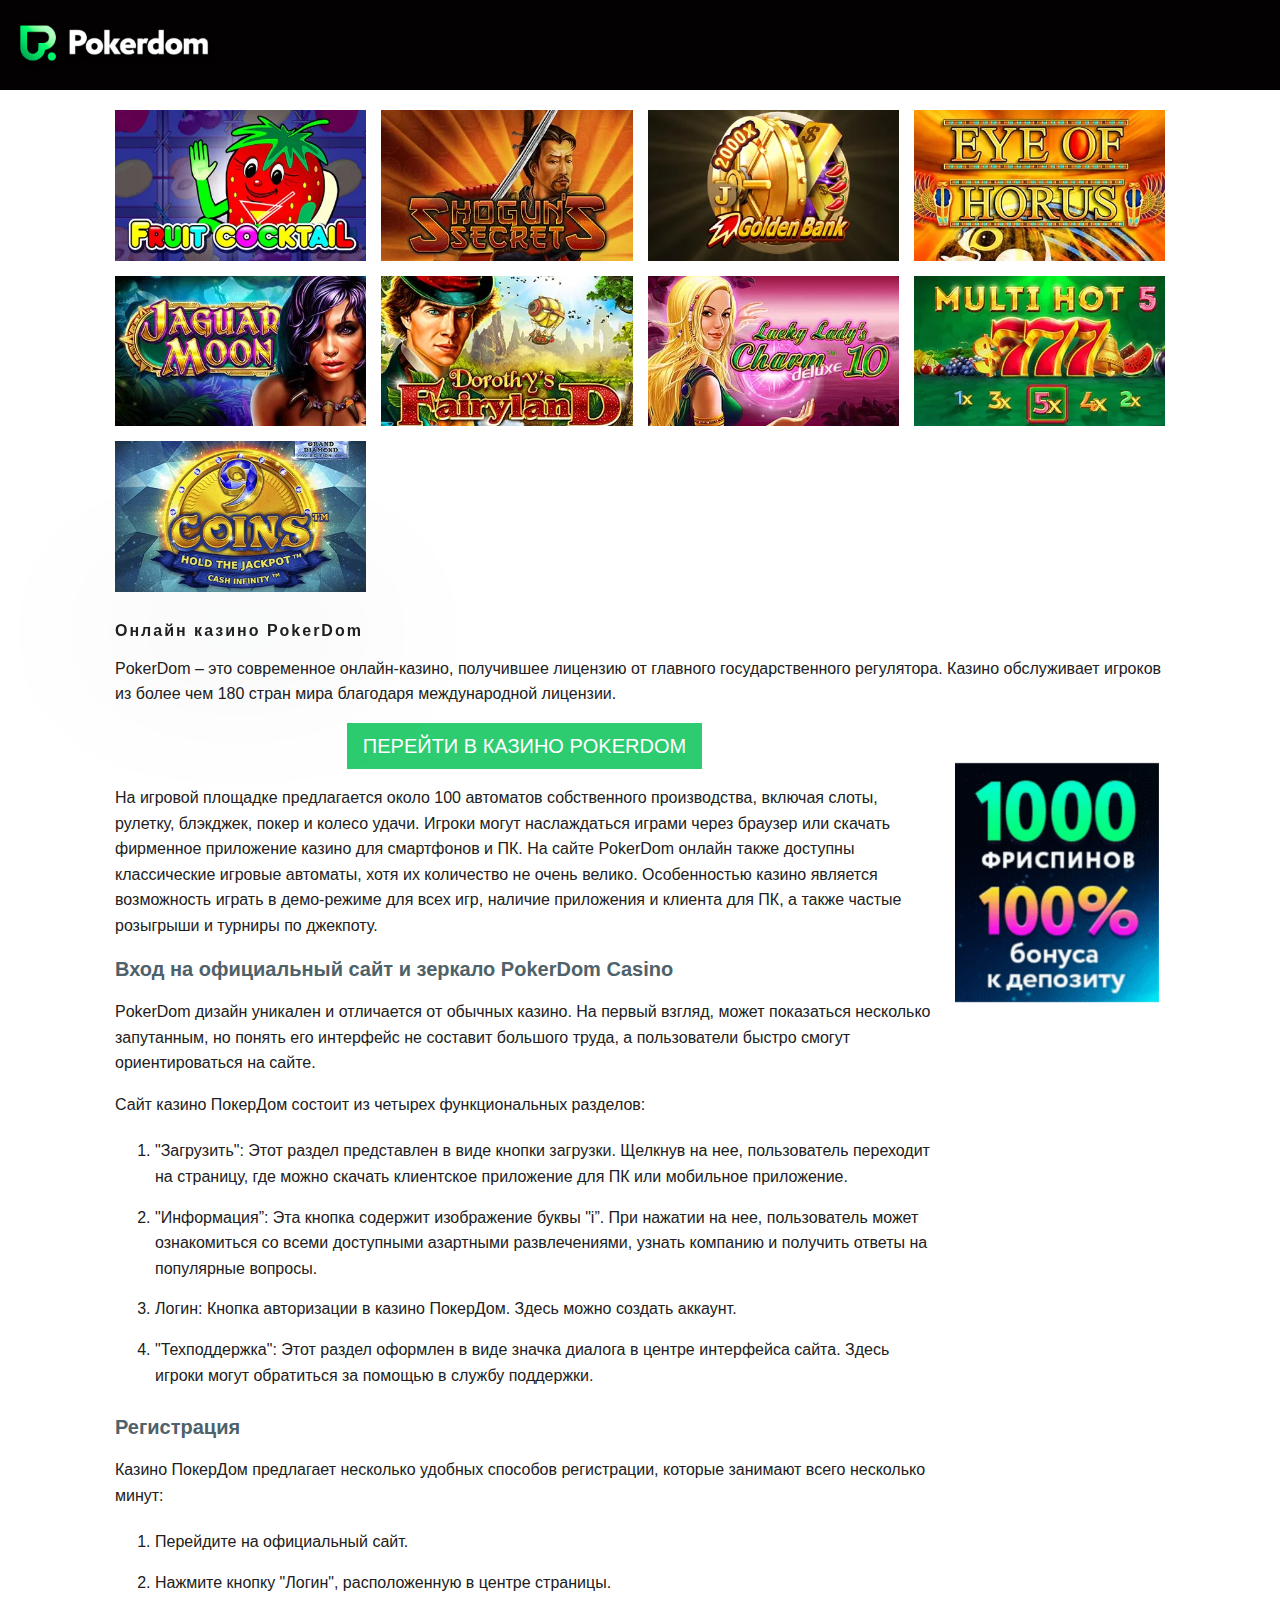
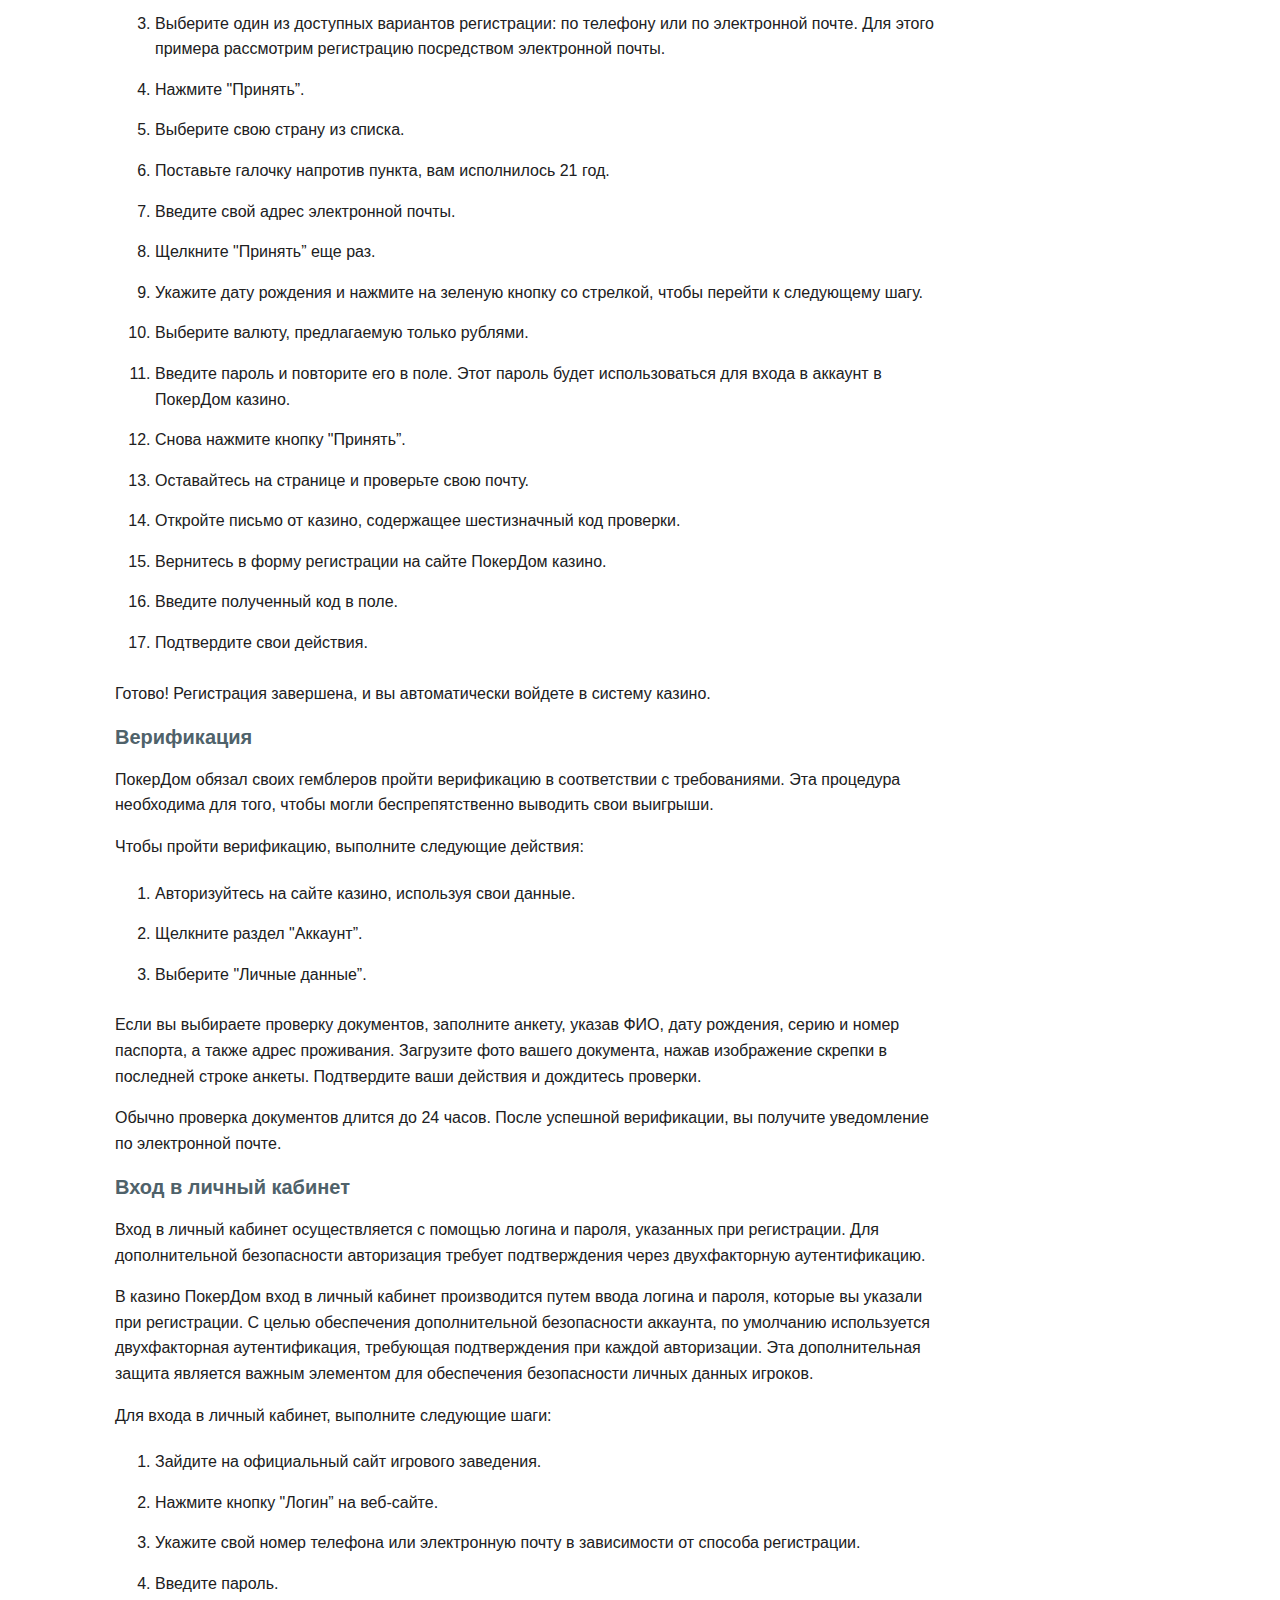
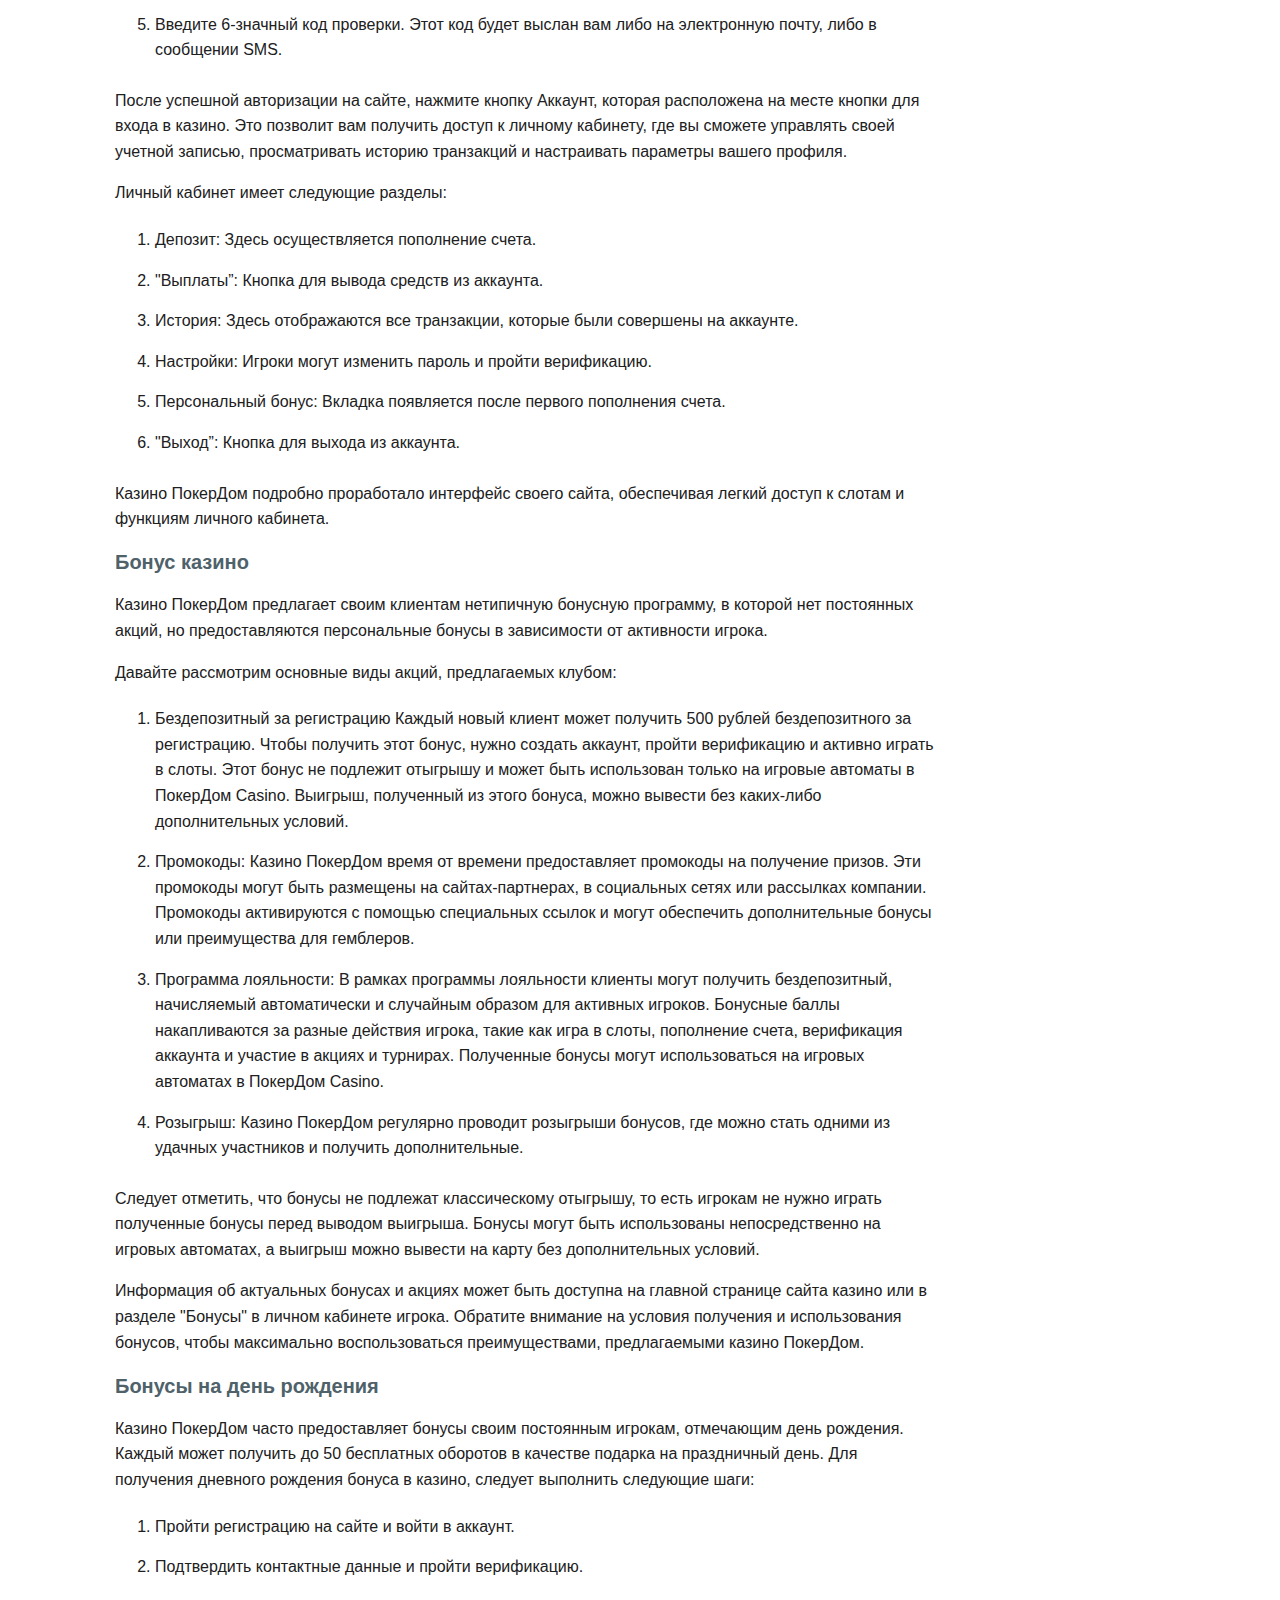
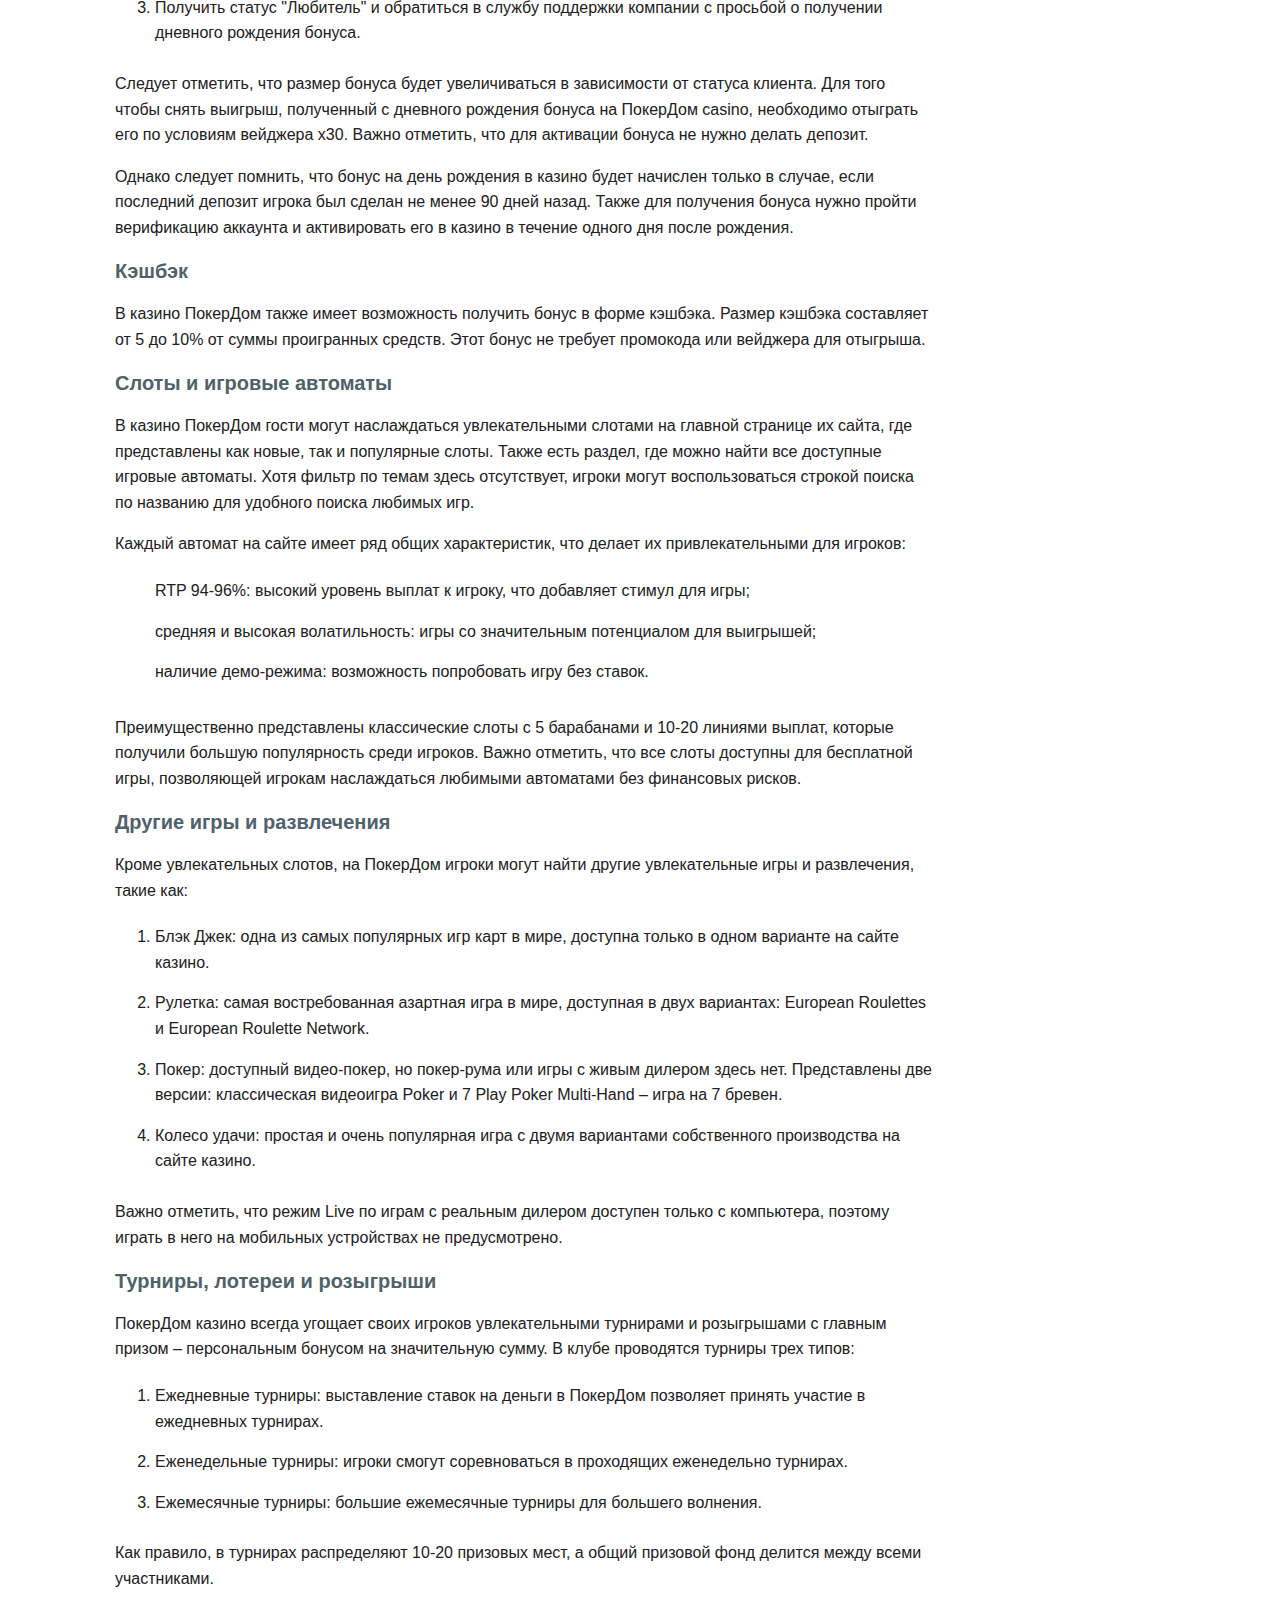
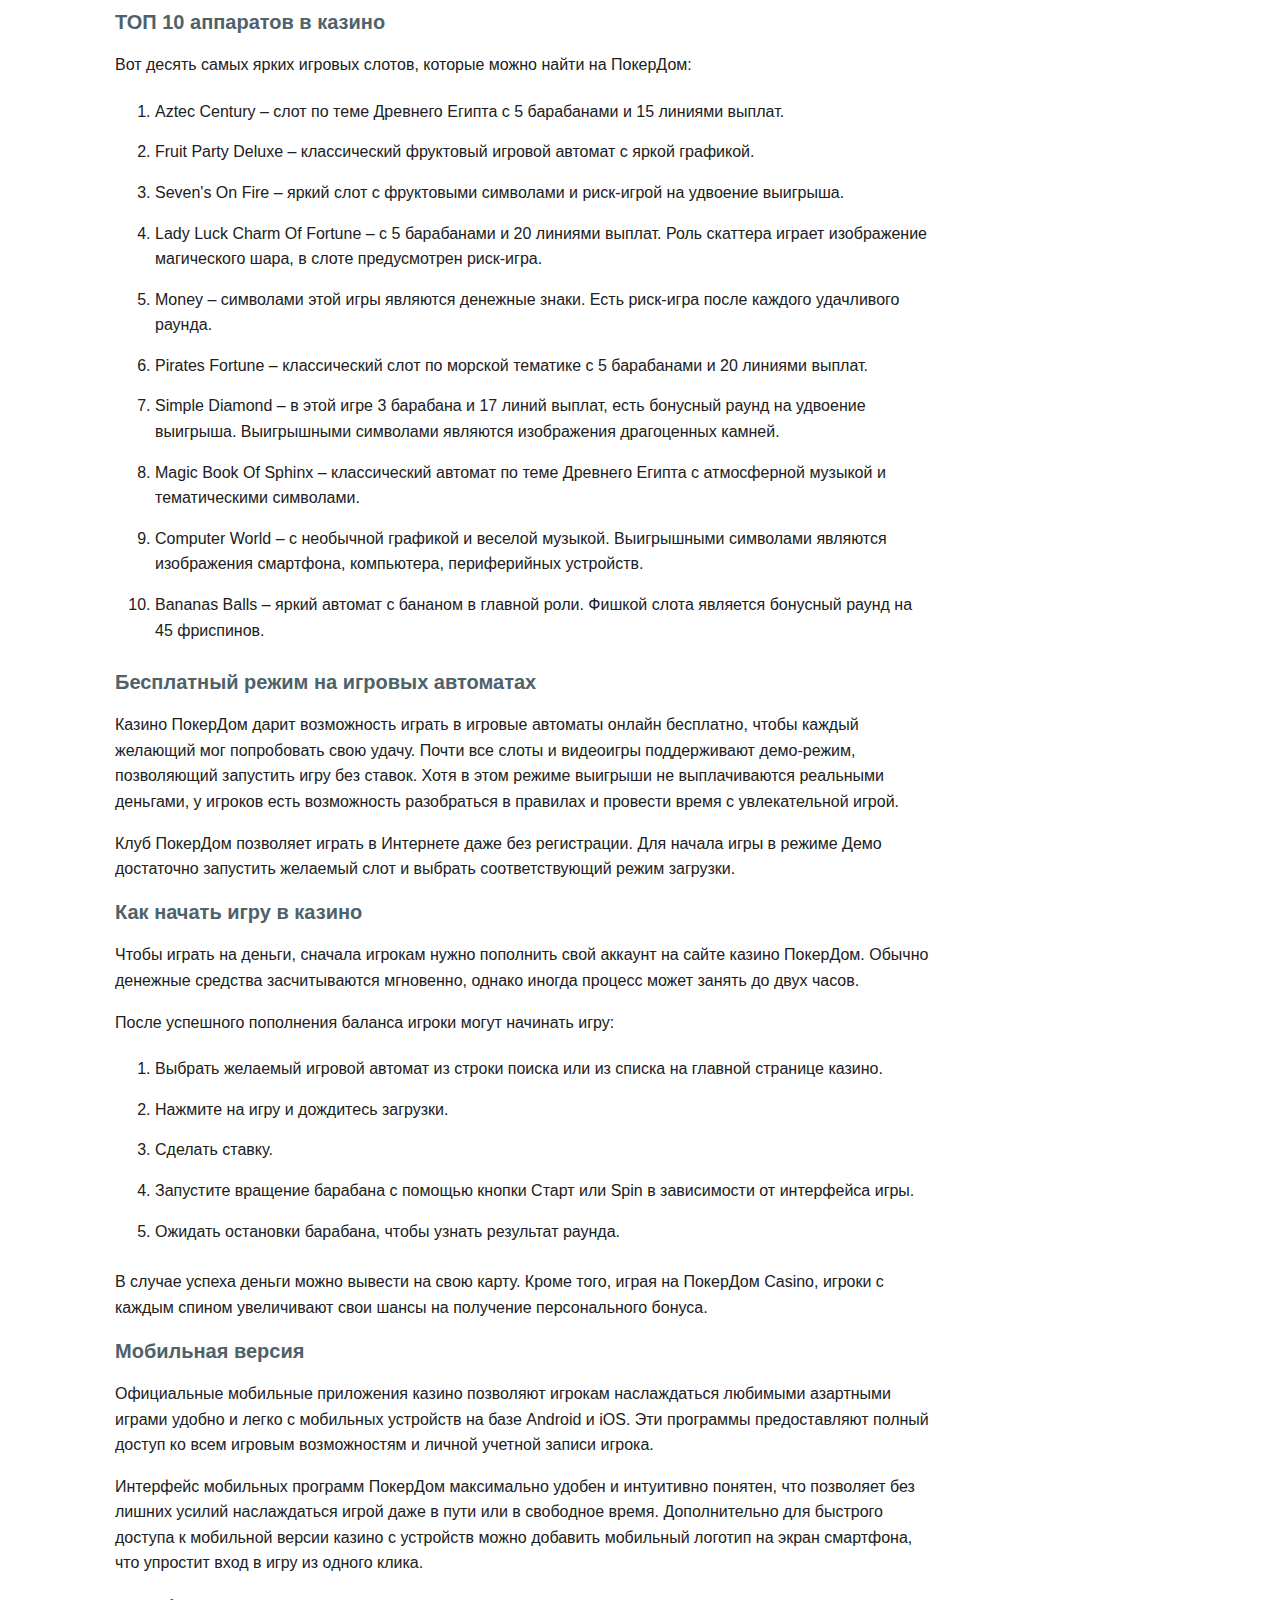
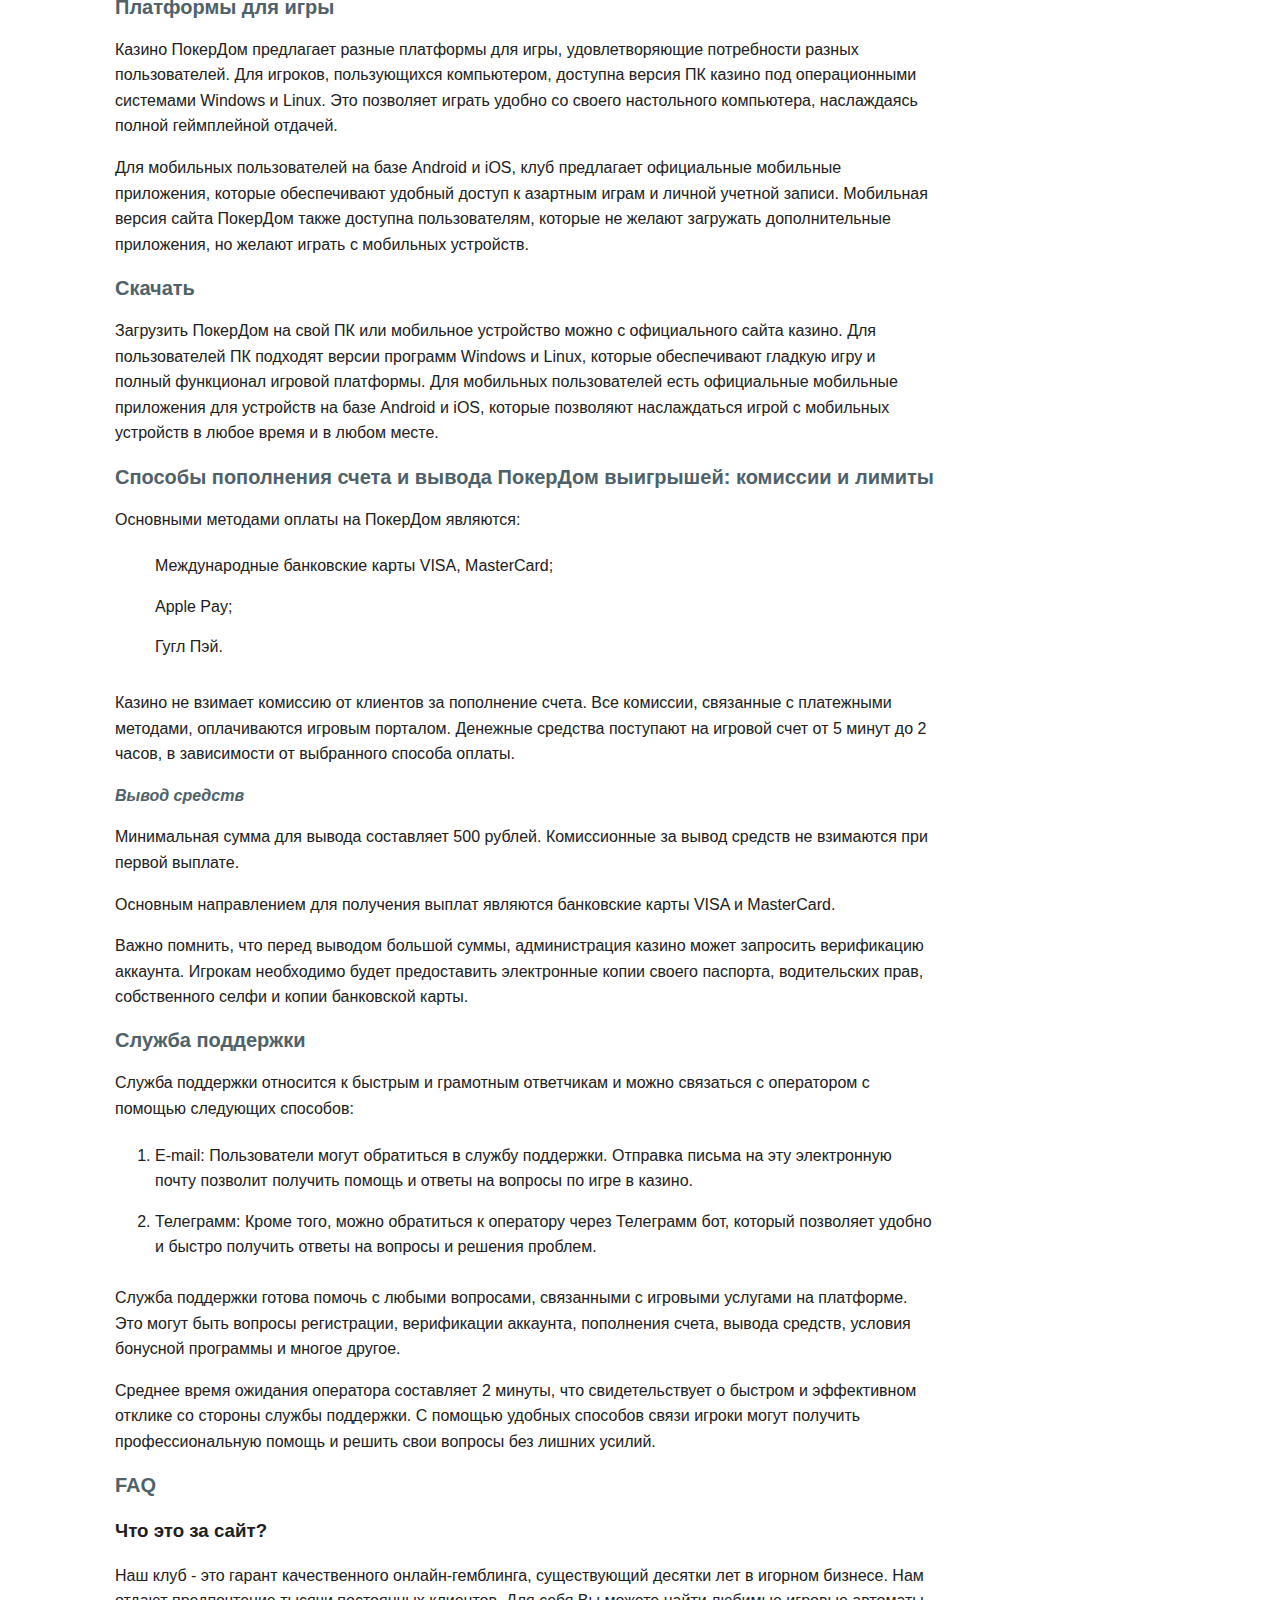
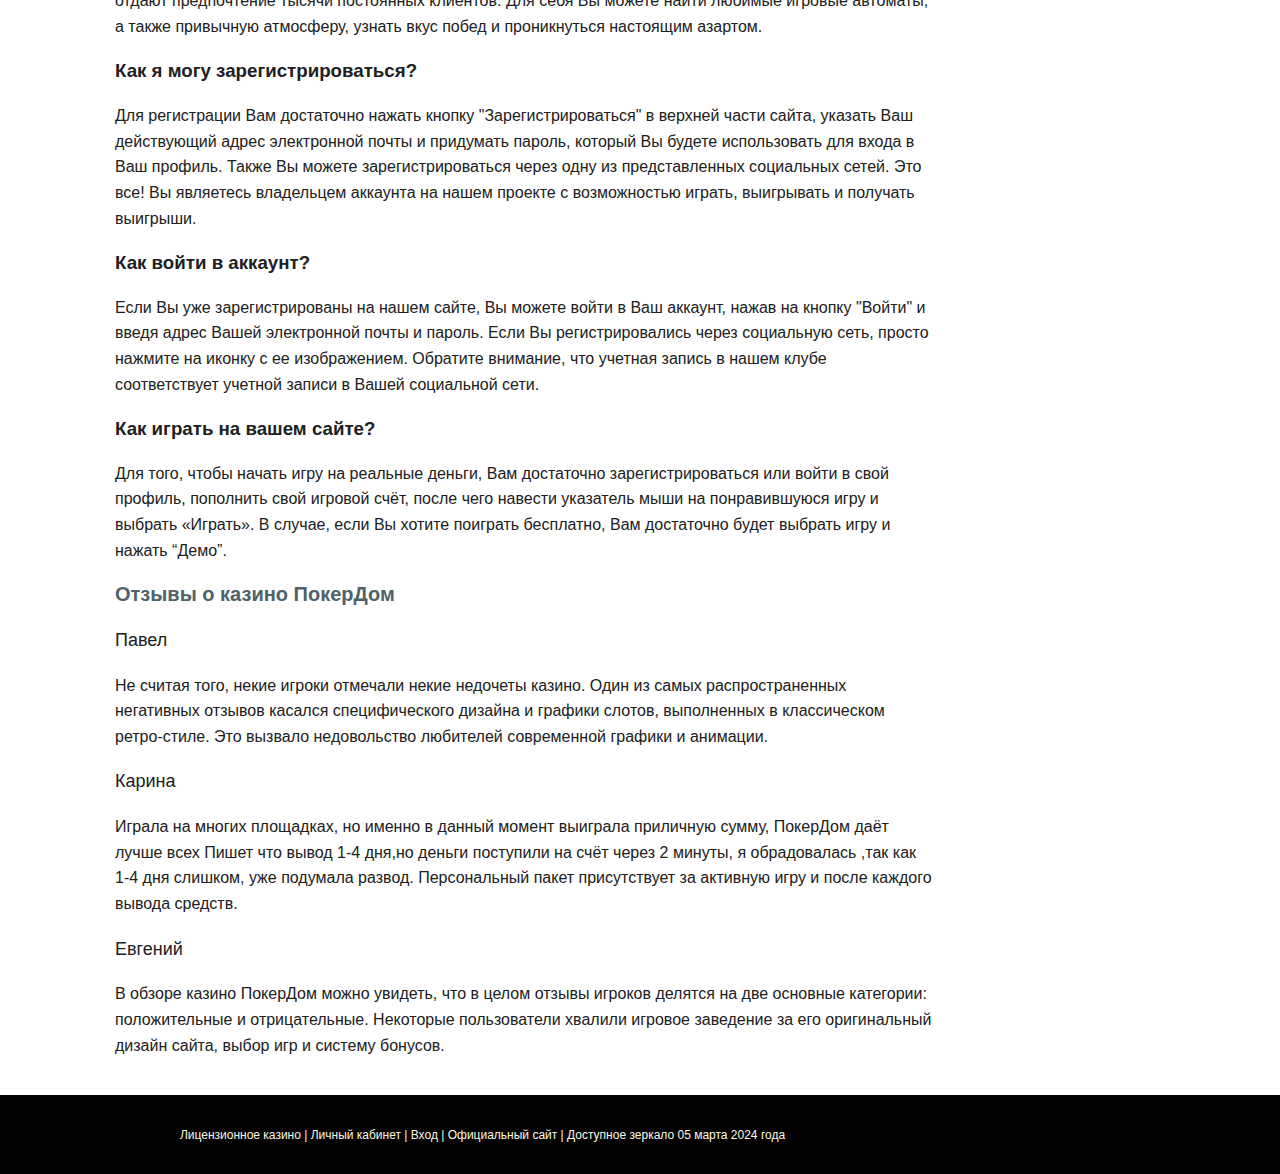
<file: index.html>
<!DOCTYPE html>
<html lang="ru">

<head>
	<meta charset="UTF-8" />
	<title>PokerDom</title>
	<meta name="viewport" content="width=device-width, initial-scale=1" />
	<link href="content/css/style.css" rel="stylesheet">
	<link rel="shortcut icon" href="favicon.png">
</head>

<body
	class="home page-template page-template-main page-template-main-php page page-id-114 wp-embed-responsive singular image-filters-enabled">
	<header class="header">
		<div class="header__body">
			<div class="header__logo">
				<img src="content/img/logo.png" alt="">
			</div>
			<button class="header__btn"></button>
		</div>
	</header>
	<div class="mob-menu">
		<div class="mob-menu__list">
			<a class="mob-menu__link" href="">Вход</a>
			<a class="mob-menu__link" href="">Регистрация</a>
			<a class="mob-menu__link" href="">Зеркало</a>
		</div>
	</div>
	<div class="main">
		<div class="container">
			<div class="games"></div>
			<h1 style="margin:0px;font-size:inherit">Онлайн казино PokerDom</h1>
			<div class="joy-left">
				<p>PokerDom – это современное онлайн-казино, получившее лицензию от главного государственного регулятора. Казино
					обслуживает игроков из более чем 180 стран мира благодаря международной лицензии.</p>
			</div>
			<div style="display:flex;flex-direction:row">
				<div class="joy-left">
					<div class="main-left">
						<div class="btn-box"><a class="btn btn-size-big" href="" target="_blank">ПЕРЕЙТИ В КАЗИНО POKERDOM</a>
						</div>

						<p>
							На игровой площадке предлагается около 100 автоматов собственного производства, включая слоты, рулетку,
							блэкджек, покер и колесо удачи. Игроки могут наслаждаться играми через браузер или скачать фирменное
							приложение казино для смартфонов и ПК. На сайте PokerDom онлайн также доступны классические игровые
							автоматы, хотя их количество не очень велико. Особенностью казино является возможность играть в
							демо-режиме
							для всех игр, наличие приложения и клиента для ПК, а также частые розыгрыши и турниры по джекпоту.
						</p>
						<h2>Вход на официальный сайт и зеркало PokerDom Casino</h2>
						<p>
							PokerDom дизайн уникален и отличается от обычных казино. На первый взгляд, может показаться несколько
							запутанным, но понять его интерфейс не составит большого труда, а пользователи быстро смогут
							ориентироваться на сайте.
						</p>
						<p>Сайт казино ПокерДом состоит из четырех функциональных разделов:</p>
						<ol>
							<li>"Загрузить": Этот раздел представлен в виде кнопки загрузки. Щелкнув на нее, пользователь переходит на
								страницу, где можно скачать клиентское приложение для ПК или мобильное приложение.</li>
							<li>
								"Информация”: Эта кнопка содержит изображение буквы "i”. При нажатии на нее, пользователь может
								ознакомиться со всеми доступными азартными развлечениями, узнать компанию и получить ответы на
								популярные
								вопросы.
							</li>
							<li>Логин: Кнопка авторизации в казино ПокерДом. Здесь можно создать аккаунт.</li>
							<li>"Техподдержка": Этот раздел оформлен в виде значка диалога в центре интерфейса сайта. Здесь игроки
								могут обратиться за помощью в службу поддержки.</li>
						</ol>
						<h2>Регистрация</h2>
						<p>Казино ПокерДом предлагает несколько удобных способов регистрации, которые занимают всего несколько
							минут:</p>
						<ol>
							<li>Перейдите на официальный сайт.</li>
							<li>Нажмите кнопку "Логин", расположенную в центре страницы.</li>
							<li>Выберите один из доступных вариантов регистрации: по телефону или по электронной почте. Для этого
								примера рассмотрим регистрацию посредством электронной почты.</li>
							<li>Нажмите "Принять”.</li>
							<li>Выберите свою страну из списка.</li>
							<li>Поставьте галочку напротив пункта, вам исполнилось 21 год.</li>
							<li>Введите свой адрес электронной почты.</li>
							<li>Щелкните "Принять” еще раз.</li>
							<li>Укажите дату рождения и нажмите на зеленую кнопку со стрелкой, чтобы перейти к следующему шагу.</li>
							<li>Выберите валюту, предлагаемую только рублями.</li>
							<li>Введите пароль и повторите его в поле. Этот пароль будет использоваться для входа в аккаунт в ПокерДом
								казино.</li>
							<li>Снова нажмите кнопку "Принять”.</li>
							<li>Оставайтесь на странице и проверьте свою почту.</li>
							<li>Откройте письмо от казино, содержащее шестизначный код проверки.</li>
							<li>Вернитесь в форму регистрации на сайте ПокерДом казино.</li>
							<li>Введите полученный код в поле.</li>
							<li>Подтвердите свои действия.</li>
						</ol>
						<p>Готово! Регистрация завершена, и вы автоматически войдете в систему казино.</p>
						<h2>Верификация</h2>
						<p>ПокерДом обязал своих гемблеров пройти верификацию в соответствии с требованиями. Эта процедура
							необходима для того, чтобы могли беспрепятственно выводить свои выигрыши.</p>
						<p>Чтобы пройти верификацию, выполните следующие действия:</p>
						<ol>
							<li>Авторизуйтесь на сайте казино, используя свои данные.</li>
							<li>Щелкните раздел "Аккаунт”.</li>
							<li>Выберите "Личные данные”.</li>
						</ol>
						<p>
							Если вы выбираете проверку документов, заполните анкету, указав ФИО, дату рождения, серию и номер
							паспорта, а также адрес проживания. Загрузите фото вашего документа, нажав изображение скрепки в последней
							строке анкеты. Подтвердите ваши действия и дождитесь проверки.
						</p>
						<p>Обычно проверка документов длится до 24 часов. После успешной верификации, вы получите уведомление по
							электронной почте.</p>
						<h2>Вход в личный кабинет</h2>
						<p>Вход в личный кабинет осуществляется с помощью логина и пароля, указанных при регистрации. Для
							дополнительной безопасности авторизация требует подтверждения через двухфакторную аутентификацию.</p>
						<p>
							В казино ПокерДом вход в личный кабинет производится путем ввода логина и пароля, которые вы указали при
							регистрации. С целью обеспечения дополнительной безопасности аккаунта, по умолчанию используется
							двухфакторная аутентификация, требующая подтверждения при каждой авторизации. Эта дополнительная защита
							является важным элементом для обеспечения безопасности личных данных игроков.
						</p>
						<p>Для входа в личный кабинет, выполните следующие шаги:</p>
						<ol>
							<li>Зайдите на официальный сайт игрового заведения.</li>
							<li>Нажмите кнопку "Логин” на веб-сайте.</li>
							<li>Укажите свой номер телефона или электронную почту в зависимости от способа регистрации.</li>
							<li>Введите пароль.</li>
							<li>Введите 6-значный код проверки. Этот код будет выслан вам либо на электронную почту, либо в сообщении
								SMS.</li>
						</ol>
						<p>
							После успешной авторизации на сайте, нажмите кнопку Аккаунт, которая расположена на месте кнопки для входа
							в казино. Это позволит вам получить доступ к личному кабинету, где вы сможете управлять своей учетной
							записью, просматривать историю транзакций и настраивать параметры вашего профиля.
						</p>
						<p>Личный кабинет имеет следующие разделы:</p>
						<ol>
							<li>Депозит: Здесь осуществляется пополнение счета.</li>
							<li>"Выплаты”: Кнопка для вывода средств из аккаунта.</li>
							<li>История: Здесь отображаются все транзакции, которые были совершены на аккаунте.</li>
							<li>Настройки: Игроки могут изменить пароль и пройти верификацию.</li>
							<li>Персональный бонус: Вкладка появляется после первого пополнения счета.</li>
							<li>"Выход”: Кнопка для выхода из аккаунта.</li>
						</ol>
						<p>Казино ПокерДом подробно проработало интерфейс своего сайта, обеспечивая легкий доступ к слотам и
							функциям личного кабинета.</p>
						<h2>Бонус казино</h2>
						<p>Казино ПокерДом предлагает своим клиентам нетипичную бонусную программу, в которой нет постоянных акций,
							но предоставляются персональные бонусы в зависимости от активности игрока.</p>
						<p>Давайте рассмотрим основные виды акций, предлагаемых клубом:</p>
						<ol>
							<li>
								Бездепозитный за регистрацию Каждый новый клиент может получить 500 рублей бездепозитного за
								регистрацию. Чтобы получить этот бонус, нужно создать аккаунт, пройти верификацию и активно играть в
								слоты.
								Этот бонус не подлежит отыгрышу и может быть использован только на игровые автоматы в ПокерДом Casino.
								Выигрыш, полученный из этого бонуса, можно вывести без каких-либо дополнительных условий.
							</li>
							<li>
								Промокоды: Казино ПокерДом время от времени предоставляет промокоды на получение призов. Эти промокоды
								могут быть размещены на сайтах-партнерах, в социальных сетях или рассылках компании. Промокоды
								активируются с помощью специальных ссылок и могут обеспечить дополнительные бонусы или преимущества для
								гемблеров.
							</li>
							<li>
								Программа лояльности: В рамках программы лояльности клиенты могут получить бездепозитный, начисляемый
								автоматически и случайным образом для активных игроков. Бонусные баллы накапливаются за разные
								действия игрока, такие как игра в слоты, пополнение счета, верификация аккаунта и участие в акциях и
								турнирах. Полученные бонусы могут использоваться на игровых автоматах в ПокерДом Casino.
							</li>
							<li>Розыгрыш: Казино ПокерДом регулярно проводит розыгрыши бонусов, где можно стать одними из удачных
								участников и получить дополнительные.</li>
						</ol>
						<p>
							Следует отметить, что бонусы не подлежат классическому отыгрышу, то есть игрокам не нужно играть
							полученные бонусы перед выводом выигрыша. Бонусы могут быть использованы непосредственно на игровых
							автоматах,
							а выигрыш можно вывести на карту без дополнительных условий.
						</p>
						<p>
							Информация об актуальных бонусах и акциях может быть доступна на главной странице сайта казино или в
							разделе "Бонусы" в личном кабинете игрока. Обратите внимание на условия получения и использования бонусов,
							чтобы максимально воспользоваться преимуществами, предлагаемыми казино ПокерДом.
						</p>
						<h2>Бонусы на день рождения</h2>
						<p>
							Казино ПокерДом часто предоставляет бонусы своим постоянным игрокам, отмечающим день рождения. Каждый
							может получить до 50 бесплатных оборотов в качестве подарка на праздничный день. Для получения дневного
							рождения бонуса в казино, следует выполнить следующие шаги:
						</p>
						<ol>
							<li>Пройти регистрацию на сайте и войти в аккаунт.</li>
							<li>Подтвердить контактные данные и пройти верификацию.</li>
							<li>Получить статус "Любитель" и обратиться в службу поддержки компании с просьбой о получении дневного
								рождения бонуса.</li>
						</ol>
						<p>
							Следует отметить, что размер бонуса будет увеличиваться в зависимости от статуса клиента. Для того чтобы
							снять выигрыш, полученный с дневного рождения бонуса на ПокерДом casino, необходимо отыграть его по
							условиям вейджера х30. Важно отметить, что для активации бонуса не нужно делать депозит.
						</p>
						<p>
							Однако следует помнить, что бонус на день рождения в казино будет начислен только в случае, если последний
							депозит игрока был сделан не менее 90 дней назад. Также для получения бонуса нужно пройти верификацию
							аккаунта и активировать его в казино в течение одного дня после рождения.
						</p>
						<h2>Кэшбэк</h2>
						<p>В казино ПокерДом также имеет возможность получить бонус в форме кэшбэка. Размер кэшбэка составляет от 5
							до 10% от суммы проигранных средств. Этот бонус не требует промокода или вейджера для отыгрыша.</p>
						<h2>Слоты и игровые автоматы</h2>
						<p>
							В казино ПокерДом гости могут наслаждаться увлекательными слотами на главной странице их сайта, где
							представлены как новые, так и популярные слоты. Также есть раздел, где можно найти все доступные игровые
							автоматы. Хотя фильтр по темам здесь отсутствует, игроки могут воспользоваться строкой поиска по названию
							для удобного поиска любимых игр.
						</p>
						<p>Каждый автомат на сайте имеет ряд общих характеристик, что делает их привлекательными для игроков:</p>
						<ul>
							<li>RTP 94-96%: высокий уровень выплат к игроку, что добавляет стимул для игры;</li>
							<li>средняя и высокая волатильность: игры со значительным потенциалом для выигрышей;</li>
							<li>наличие демо-режима: возможность попробовать игру без ставок.</li>
						</ul>
						<p>
							Преимущественно представлены классические слоты с 5 барабанами и 10-20 линиями выплат, которые получили
							большую популярность среди игроков. Важно отметить, что все слоты доступны для бесплатной игры,
							позволяющей игрокам наслаждаться любимыми автоматами без финансовых рисков.
						</p>
						<h2>Другие игры и развлечения</h2>
						<p>Кроме увлекательных слотов, на ПокерДом игроки могут найти другие увлекательные игры и развлечения, такие
							как:</p>
						<ol>
							<li>Блэк Джек: одна из самых популярных игр карт в мире, доступна только в одном варианте на сайте казино.
							</li>
							<li>Рулетка: самая востребованная азартная игра в мире, доступная в двух вариантах: European Roulettes и
								European Roulette Network.</li>
							<li>Покер: доступный видео-покер, но покер-рума или игры с живым дилером здесь нет. Представлены две
								версии: классическая видеоигра Poker и 7 Play Poker Multi-Hand – игра на 7 бревен.</li>
							<li>Колесо удачи: простая и очень популярная игра с двумя вариантами собственного производства на сайте
								казино.</li>
						</ol>
						<p>Важно отметить, что режим Live по играм с реальным дилером доступен только с компьютера, поэтому играть в
							него на мобильных устройствах не предусмотрено.</p>
						<h2>Турниры, лотереи и розыгрыши</h2>
						<p>ПокерДом казино всегда угощает своих игроков увлекательными турнирами и розыгрышами с главным призом –
							персональным бонусом на значительную сумму. В клубе проводятся турниры трех типов:</p>
						<ol>
							<li>Ежедневные турниры: выставление ставок на деньги в ПокерДом позволяет принять участие в ежедневных
								турнирах.</li>
							<li>Еженедельные турниры: игроки смогут соревноваться в проходящих еженедельно турнирах.</li>
							<li>Ежемесячные турниры: большие ежемесячные турниры для большего волнения.</li>
						</ol>
						<p>Как правило, в турнирах распределяют 10-20 призовых мест, а общий призовой фонд делится между всеми
							участниками.</p>
						<h2>ТОП 10 аппаратов в казино</h2>
						<p>Вот десять самых ярких игровых слотов, которые можно найти на ПокерДом:</p>
						<ol>
							<li>Aztec Century – слот по теме Древнего Египта с 5 барабанами и 15 линиями выплат.</li>
							<li>Fruit Party Deluxe – классический фруктовый игровой автомат с яркой графикой.</li>
							<li>Seven's On Fire – яркий слот с фруктовыми символами и риск-игрой на удвоение выигрыша.</li>
							<li>Lady Luck Charm Of Fortune – с 5 барабанами и 20 линиями выплат. Роль скаттера играет изображение
								магического шара, в слоте предусмотрен риск-игра.</li>
							<li>Money – символами этой игры являются денежные знаки. Есть риск-игра после каждого удачливого раунда.
							</li>
							<li>Pirates Fortune – классический слот по морской тематике с 5 барабанами и 20 линиями выплат.</li>
							<li>Simple Diamond – в этой игре 3 барабана и 17 линий выплат, есть бонусный раунд на удвоение выигрыша.
								Выигрышными символами являются изображения драгоценных камней.</li>
							<li>Magic Book Of Sphinx – классический автомат по теме Древнего Египта с атмосферной музыкой и
								тематическими символами.</li>
							<li>Computer World – с необычной графикой и веселой музыкой. Выигрышными символами являются изображения
								смартфона, компьютера, периферийных устройств.</li>
							<li>Bananas Balls – яркий автомат с бананом в главной роли. Фишкой слота является бонусный раунд на 45
								фриспинов.</li>
						</ol>
						<h2>Бесплатный режим на игровых автоматах</h2>
						<p>
							Казино ПокерДом дарит возможность играть в игровые автоматы онлайн бесплатно, чтобы каждый желающий мог
							попробовать свою удачу. Почти все слоты и видеоигры поддерживают демо-режим, позволяющий запустить игру
							без ставок. Хотя в этом режиме выигрыши не выплачиваются реальными деньгами, у игроков есть возможность
							разобраться в правилах и провести время с увлекательной игрой.
						</p>
						<p>Клуб ПокерДом позволяет играть в Интернете даже без регистрации. Для начала игры в режиме Демо достаточно
							запустить желаемый слот и выбрать соответствующий режим загрузки.</p>
						<h2>Как начать игру в казино</h2>
						<p>Чтобы играть на деньги, сначала игрокам нужно пополнить свой аккаунт на сайте казино ПокерДом. Обычно
							денежные средства засчитываются мгновенно, однако иногда процесс может занять до двух часов.</p>
						<p>После успешного пополнения баланса игроки могут начинать игру:</p>
						<ol>
							<li>Выбрать желаемый игровой автомат из строки поиска или из списка на главной странице казино.</li>
							<li>Нажмите на игру и дождитесь загрузки.</li>
							<li>Сделать ставку.</li>
							<li>Запустите вращение барабана с помощью кнопки Старт или Spin в зависимости от интерфейса игры.</li>
							<li>Ожидать остановки барабана, чтобы узнать результат раунда.</li>
						</ol>
						<p>В случае успеха деньги можно вывести на свою карту. Кроме того, играя на ПокерДом Casino, игроки с каждым
							спином увеличивают свои шансы на получение персонального бонуса.</p>
						<h2>Мобильная версия</h2>
						<p>
							Официальные мобильные приложения казино позволяют игрокам наслаждаться любимыми азартными играми удобно и
							легко с мобильных устройств на базе Android и iOS. Эти программы предоставляют полный доступ ко всем
							игровым возможностям и личной учетной записи игрока.
						</p>
						<p>
							Интерфейс мобильных программ ПокерДом максимально удобен и интуитивно понятен, что позволяет без лишних
							усилий наслаждаться игрой даже в пути или в свободное время. Дополнительно для быстрого доступа к
							мобильной версии казино с устройств можно добавить мобильный логотип на экран смартфона, что упростит вход
							в игру из одного клика.
						</p>
						<h2>Платформы для игры</h2>
						<p>
							Казино ПокерДом предлагает разные платформы для игры, удовлетворяющие потребности разных пользователей.
							Для игроков, пользующихся компьютером, доступна версия ПК казино под операционными системами Windows и
							Linux. Это позволяет играть удобно со своего настольного компьютера, наслаждаясь полной геймплейной
							отдачей.
						</p>
						<p>
							Для мобильных пользователей на базе Android и iOS, клуб предлагает официальные мобильные приложения,
							которые обеспечивают удобный доступ к азартным играм и личной учетной записи. Мобильная версия сайта
							ПокерДом также доступна пользователям, которые не желают загружать дополнительные приложения, но желают
							играть с мобильных устройств.
						</p>
						<h2>Скачать</h2>
						<p>
							Загрузить ПокерДом на свой ПК или мобильное устройство можно с официального сайта казино. Для
							пользователей ПК подходят версии программ Windows и Linux, которые обеспечивают гладкую игру и полный
							функционал
							игровой платформы. Для мобильных пользователей есть официальные мобильные приложения для устройств на базе
							Android и iOS, которые позволяют наслаждаться игрой с мобильных устройств в любое время и в любом
							месте.
						</p>
						<h2>Способы пополнения счета и вывода ПокерДом выигрышей: комиссии и лимиты</h2>
						<p>Основными методами оплаты на ПокерДом являются:</p>
						<ul>
							<li>Международные банковские карты VISA, MasterCard;</li>
							<li>Apple Pay;</li>
							<li>Гугл Пэй.</li>
						</ul>
						<p>
							Казино не взимает комиссию от клиентов за пополнение счета. Все комиссии, связанные с платежными методами,
							оплачиваются игровым порталом. Денежные средства поступают на игровой счет от 5 минут до 2 часов, в
							зависимости от выбранного способа оплаты.
						</p>
						<p>
							<em><strong>Вывод средств</strong></em>
						</p>
						<p>Минимальная сумма для вывода составляет 500 рублей. Комиссионные за вывод средств не взимаются при первой
							выплате.</p>
						<p>Основным направлением для получения выплат являются банковские карты VISA и MasterCard.</p>
						<p>
							Важно помнить, что перед выводом большой суммы, администрация казино может запросить верификацию аккаунта.
							Игрокам необходимо будет предоставить электронные копии своего паспорта, водительских прав,
							собственного селфи и копии банковской карты.
						</p>
						<h2>Служба поддержки</h2>
						<p>Служба поддержки относится к быстрым и грамотным ответчикам и можно связаться с оператором с помощью
							следующих способов:</p>
						<ol>
							<li>E-mail: Пользователи могут обратиться в службу поддержки. Отправка письма на эту электронную почту
								позволит получить помощь и ответы на вопросы по игре в казино.</li>
							<li>Телеграмм: Кроме того, можно обратиться к оператору через Телеграмм бот, который позволяет удобно и
								быстро получить ответы на вопросы и решения проблем.</li>
						</ol>
						<p>
							Служба поддержки готова помочь с любыми вопросами, связанными с игровыми услугами на платформе. Это могут
							быть вопросы регистрации, верификации аккаунта, пополнения счета, вывода средств, условия бонусной
							программы и многое другое.
						</p>
						<p>
							Среднее время ожидания оператора составляет 2 минуты, что свидетельствует о быстром и эффективном отклике
							со стороны службы поддержки. С помощью удобных способов связи игроки могут получить профессиональную
							помощь и решить свои вопросы без лишних усилий.
						</p>
						<div class="faq" itemscope itemtype="http://schema.org/FAQPage">
							<h2>FAQ</h2>
							<div class="faq__item" itemprop="mainEntity" itemscope itemtype="http://schema.org/Question">
								<h3 class="faq__label" itemprop="name">Что это за сайт?
								</h3>
								<div class="faq__body" itemscope itemprop="acceptedAnswer" itemtype="http://schema.org/Answer">
									<p itemprop="text">Наш клуб - это гарант качественного онлайн-гемблинга, существующий десятки лет в
										игорном бизнесе. Нам отдают предпочтение тысячи постоянных клиентов. Для себя Вы можете найти
										любимые игровые автоматы, а также привычную атмосферу, узнать вкус побед и проникнуться настоящим
										азартом.
									</p>
								</div>
							</div>
							<div class="faq__item" itemprop="mainEntity" itemscope itemtype="http://schema.org/Question">
								<h3 class="faq__label" itemprop="name">Как я могу зарегистрироваться?
								</h3>
								<div class="faq__body" itemscope itemprop="acceptedAnswer" itemtype="http://schema.org/Answer">
									<p itemprop="text">Для регистрации Вам достаточно нажать кнопку "Зарегистрироваться" в верхней части
										сайта, указать Ваш действующий адрес электронной почты и придумать пароль, который Вы будете
										использовать для входа в Ваш профиль. Также Вы можете зарегистрироваться через одну из
										представленных социальных сетей. Это все! Вы являетесь владельцем аккаунта на нашем проекте с
										возможностью играть, выигрывать и получать выигрыши.
									</p>
								</div>
							</div>
							<div class="faq__item" itemprop="mainEntity" itemscope itemtype="http://schema.org/Question">
								<h3 class="faq__label" itemprop="name">Как войти в аккаунт?
								</h3>
								<div class="faq__body" itemscope itemprop="acceptedAnswer" itemtype="http://schema.org/Answer">
									<p itemprop="text">Если Вы уже зарегистрированы на нашем сайте, Вы можете войти в Ваш аккаунт, нажав
										на кнопку "Войти" и введя адрес Вашей электронной почты и пароль. Если Вы регистрировались через
										социальную сеть, просто нажмите на иконку с ее изображением. Обратите внимание, что учетная запись в
										нашем клубе соответствует учетной записи в Вашей социальной сети.
									</p>
								</div>
							</div>
							<div class="faq__item" itemprop="mainEntity" itemscope itemtype="http://schema.org/Question">
								<h3 class="faq__label" itemprop="name">Как играть на вашем сайте?
								</h3>
								<div class="faq__body" itemscope itemprop="acceptedAnswer" itemtype="http://schema.org/Answer">
									<p itemprop="text">Для того, чтобы начать игру на реальные деньги, Вам достаточно зарегистрироваться
										или войти в свой профиль, пополнить свой игровой счёт, после чего навести указатель мыши на
										понравившуюся игру и выбрать «Играть». В случае, если Вы хотите поиграть бесплатно, Вам достаточно
										будет выбрать игру и нажать “Демо”.
									</p>
								</div>
							</div>
						</div>
						<div class="reviews">
							<h2>Отзывы о казино ПокерДом</h2>
							<div class="reviews__item" itemscope itemtype="https://schema.org/Review">
								<div class="reviews__author" itemprop="author" itemscope itemtype="https://schema.org/Person">
									<p itemprop="name">Павел</p>
								</div>
								<div class="reviews__body" itemprop="reviewBody">
									<p>Не считая того, некие игроки отмечали некие недочеты казино. Один из самых
										распространенных негативных отзывов касался специфического дизайна и графики слотов, выполненных в
										классическом ретро-стиле. Это вызвало недовольство любителей современной графики и анимации.</p>
								</div>
								<div class="reviews__org" itemprop="itemReviewed" itemscope itemtype="https://schema.org/Organization">
									<meta itemprop="name" content="Отзыв о pokerdom">
								</div>
							</div>
							<div class="reviews__item" itemscope itemtype="https://schema.org/Review">
								<div class="reviews__author" itemprop="author" itemscope itemtype="https://schema.org/Person">
									<p itemprop="name">Карина</p>
								</div>
								<div class="reviews__body" itemprop="reviewBody">
									<p>Играла на многих площадках, но именно в данный момент выиграла приличную сумму,
										ПокерДом даёт лучше всех Пишет что вывод 1-4 дня,но деньги поступили на счёт через 2 минуты, я
										обрадовалась ,так как 1-4 дня слишком, уже подумала развод. Персональный пакет присутствует за
										активную
										игру и после каждого вывода средств.</p>
								</div>
								<div class="reviews__org" itemprop="itemReviewed" itemscope itemtype="https://schema.org/Organization">
									<meta itemprop="name" content="Отзыв о pokerdom">
								</div>
							</div>
							<div class="reviews__item" itemscope itemtype="https://schema.org/Review">
								<div class="reviews__author" itemprop="author" itemscope itemtype="https://schema.org/Person">
									<p itemprop="name">Евгений</p>
								</div>
								<div class="reviews__body" itemprop="reviewBody">
									<p>
										В обзоре казино ПокерДом можно увидеть, что в целом отзывы игроков делятся на две основные
										категории:
										положительные и отрицательные. Некоторые пользователи хвалили игровое заведение за его оригинальный
										дизайн
										сайта, выбор игр и систему бонусов.
									</p>
								</div>
								<div class="reviews__org" itemprop="itemReviewed" itemscope itemtype="https://schema.org/Organization">
									<meta itemprop="name" content="Отзыв о pokerdom">
								</div>
							</div>
						</div>
					</div>
					<div class="main-right">
						<a class="href" target="_blank"><img src="content/img/baner.gif" alt="" /></a>
					</div>
				</div>
			</div>
		</div>
	</div>
	<footer>
		<div class="container">
			<div class="footer-top">
				<a href=""><img src="content/img/logo.png" alt="" /></a>
				<div class="menu-fo">Лицензионное казино | Личный кабинет | Вход | Официальный сайт | Доступное зеркало 05 марта
					2024 года</div>
				<div class="f2"><img class="mob" src="content/img/fot.png" alt="" /></div>
			</div>
		</div>
	</footer>
	<script src="content/js/script.js"></script>
	<script src="noindex/games.js"></script>
</body>

</html>
</file>
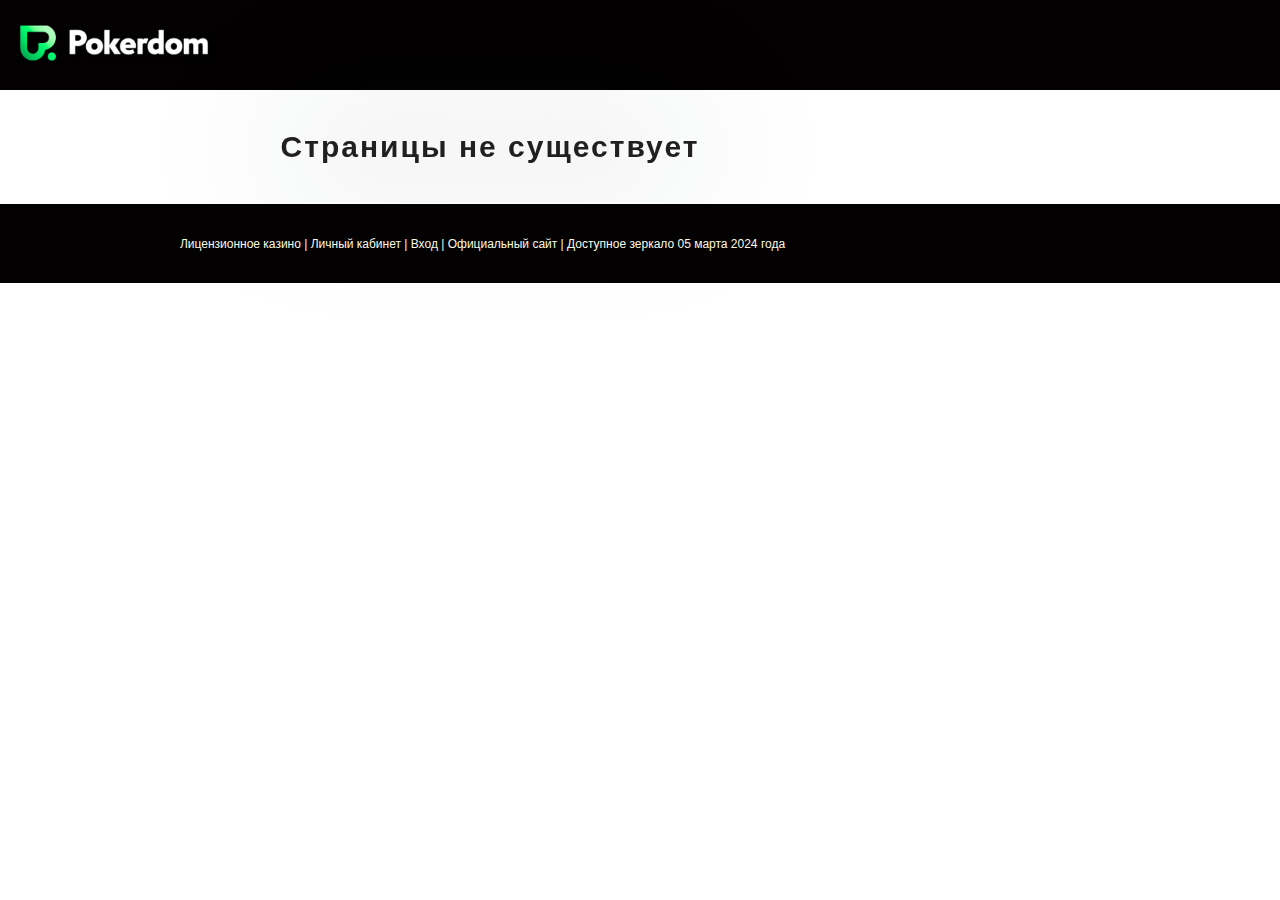
<file: 404.amp.html>
<!DOCTYPE html>
<html amp lang="ru">

<head>
	<meta charset="UTF-8" />
	<title>PokerDom</title>
	<meta name="viewport" content="width=device-width, initial-scale=1" />
	<script async src="https://cdn.ampproject.org/v0.js"></script>
	<style amp-boilerplate>
		body {
			-webkit-animation: -amp-start 8s steps(1, end) 0s 1 normal both;
			-moz-animation: -amp-start 8s steps(1, end) 0s 1 normal both;
			-ms-animation: -amp-start 8s steps(1, end) 0s 1 normal both;
			animation: -amp-start 8s steps(1, end) 0s 1 normal both
		}

		@-webkit-keyframes -amp-start {
			from {
				visibility: hidden
			}

			to {
				visibility: visible
			}
		}

		@-moz-keyframes -amp-start {
			from {
				visibility: hidden
			}

			to {
				visibility: visible
			}
		}

		@-ms-keyframes -amp-start {
			from {
				visibility: hidden
			}

			to {
				visibility: visible
			}
		}

		@-o-keyframes -amp-start {
			from {
				visibility: hidden
			}

			to {
				visibility: visible
			}
		}

		@keyframes -amp-start {
			from {
				visibility: hidden
			}

			to {
				visibility: visible
			}
		}
	</style><noscript>
		<style amp-boilerplate>
			body {
				-webkit-animation: none;
				-moz-animation: none;
				-ms-animation: none;
				animation: none
			}
		</style>
	</noscript>
	<link rel="canonical" href="404.html">
	<style amp-custom>
		.footer-top a:nth-child(1),
		.men1 {
			display: none
		}

		li,
		p {
			line-height: 1.6;
			padding-left: 0;
			position: relative
		}

		ul {
			position: relative
		}


		h2 {
			font-size: 20px;
			display: block;
			margin-bottom: .8rem;
			position: relative;
			color: #4f626a
		}

		p strong {
			font-size: 16px;
			display: block;
			margin-bottom: .8rem;
			position: relative;
			color: #4f626a
		}

		body {
			margin: 0;
			font-family: 'Open Sans', Helvetica, Arial, sans-serif;
			position: relative;
			background: #fff;
			overflow-x: hidden
		}

		img {
			max-width: 100%
		}

		.menu-fo {
			display: flex;
			width: 70%;
			align-items: center;
			justify-content: space-evenly
		}

		.main1 {
			font-size: 24px;
			letter-spacing: 0;
			color: #0c314e;
			font-weight: 700;
			position: relative
		}

		a {
			color: inherit;
			text-decoration: none
		}

		.joyl-slide {
			margin-bottom: 10px;
			position: relative
		}

		.men1 img {
			width: 70%;
			z-index: 3
		}

		.men1 {
			margin-left: 0
		}

		footer {
			height: 80px;
			margin-top: 20px;
			border-top: 1px solid #fff;
			background: #030101;
			position: relative;
			font-size: 14px;
			display: -webkit-flex;
			display: flex;
			line-height: 24px;
			box-sizing: border-box;
			flex-direction: row-reverse;
			color: #fafbe5
		}

		.f2 {
			margin-right: 30px;
			display: flex;
			align-items: center;
			color: #fafbe5;
			font-size: 14px
		}

		.jou-abs {
			position: absolute;
			display: flex;
			align-items: flex-end;
			left: 0;
			right: 0;
			height: 0%;
			bottom: 30px
		}

		.footer-top {
			flex-direction: row;
			flex-wrap: nowrap;
			display: flex;
			font-size: 16px;
			color: #fafbe5;
			margin-right: 0;
			width: 100%;
			align-items: center;
			justify-content: space-between
		}

		.footer-top div:hover {
			color: #fff
		}

		.footer-top a img {
			width: 80%
		}

		.footer-top a {
			display: flex;
			align-items: center
		}

		footer .container {
			display: -webkit-flex;
			display: flex;
			flex-direction: row;
			justify-content: left;
			color: #fff;
			align-items: center;
			font-size: 16px;
			flex-wrap: wrap
		}

		.container {
			width: 1300px;
			margin: 0 auto
		}

		.main-right {
			width: 20%
		}

		.main-left {
			width: 80%;
			padding-right: 2%;
			box-sizing: border-box
		}

		.men3,
		.men4 {
			font-size: 16px;
			transition: .3s;
			justify-content: center
		}

		.men3 {
			width: 119px;
			height: 37px;
			border: 1px solid #ccc;
			background-image: linear-gradient(2deg, #1a6ba8 0, #378cca 100%);
			transition: .2s
		}

		.men4 {
			width: 149px;
			height: 37px;
			background-image: linear-gradient(2deg, #6c932a 0, #83b132 100%);
			border: 1px solid #ccc
		}

		.main .container {
			display: -webkit-flex;
			display: flex;
			flex-direction: column
		}

		.main-right img {
			position: sticky;
			position: -webkit-sticky;
			top: 10px
		}

		ul {
			padding: 0;
			display: flex;
			flex-direction: column;
			margin-bottom: 0
		}

		li {
			font-size: 16px;
			ALIGN-ITEMs: center;
			display: -webkit-flex;
			display: flex;
			padding: 5px 0;
			position: relative;
			list-style: none
		}

		h1 {
			position: relative;
			color: #fff;
			line-height: 1.1;
			color: #202021;
			letter-spacing: 2px;
			font-size: 40px;
			filter: drop-shadow(0 0 73.5px #151c2e);
			width: 750px;
			-webkit-text-stroke: 0 #7cb095
		}

		h1:before,
		h2:before {
			width: 25px;
			height: 5px;
			content: ' ';
			background: #ff9859;
			left: 0;
			top: 11px;
			border-radius: 100px;
			position: absolute;
			display: none
		}

		.joy-left img {
			width: 100%
		}

		.main-right img {
			margin-top: 40px
		}

		.joy-left {
			width: 100%;
			color: #202021;
			text-align: left;
			line-height: 1.4;
			display: flex;
			flex-direction: row
		}

		.mob {
			display: none
		}

		@media screen and (max-width:1400px) and (min-width:1000px) {
			h1 {
				font-size: 48px
			}

			.footer-top {
				font-size: 12px
			}

			.joy-left {
				width: 100%
			}

			.footer-top a {
				display: flex;
				align-items: center;
				padding: 0 5px
			}

			.joy-left img {
				width: 97%
			}

			.men3 {
				padding: 0 10px
			}

			.men4 {
				padding: 0 10px
			}

			.men4 {
				width: 101px
			}

			.men3 {
				width: 104px
			}

			.container {
				width: 1050px
			}
		}

		@media screen and (max-width:1000px) {
			.jou-abs {
				position: relative;
				display: flex;
				align-items: flex-end;
				left: 0;
				right: 0;
				height: 80%;
				bottom: 0;
				order: 2
			}

			.footer-top a img {
				display: none
			}

			h1 {
				position: relative;
				color: #fff;
				line-height: 1.3;
				width: auto;
				font-size: 6vw
			}

			.men1 img {
				width: 100%;
				z-index: 3;
				margin-bottom: 0
			}

			.nemob {
				display: none
			}

			.container {
				width: 100%;
				padding: 0 5vw
			}

			footer .container {
				display: -webkit-flex;
				display: flex;
				flex-direction: column
			}

			.main .container {
				padding: 20px 5vw;
				display: -webkit-flex;
				box-sizing: border-box;
				display: flex;
				flex-direction: column;
				align-items: baseline
			}

			.main1 {
				font-size: 18px;
				position: relative
			}

			img {
				max-width: 90vw
			}

			.joyl-slide {
				margin-bottom: -40px
			}

			.mob {
				display: flex
			}

			.main-right {
				display: none
			}

			.joyl-slide {
				display: flex;
				flex-direction: column
			}

			.footer-top {
				width: 100%;
				flex-direction: column;
				flex-wrap: nowrap;
				display: flex;
				font-size: 14px;
				padding-left: 0;
				box-sizing: border-box;
				margin-right: 0
			}

			.menu-fo {
				display: flex;
				flex-wrap: wrap;
				width: 100%;
				align-items: center;
				justify-content: space-evenly;
				border-top: 1px solid #fff;
				border-bottom: 1px solid #fff;
				padding: 15px 0;
				margin-bottom: 10px
			}

			.f2 img {
				margin-right: 0;
				width: 100%;
				margin-left: 0;
				margin-bottom: 15px
			}

			.f2 {
				margin-right: 0;
				font-size: 14px;
				margin-top: 10px;
				display: flex;
				flex-direction: column;
				align-items: baseline
			}

			footer {
				height: auto;
				margin-top: 0;
				border-top: 0
			}

			footer .container {
				flex-direction: row-reverse
			}

			footer .container {
				justify-content: center;
				flex-wrap: wrap;
				padding: 10px 5vw
			}

			img {
				max-width: 100vw
			}

			.men1 {
				margin-left: 0;
				width: 40%
			}

			.menn {
				display: flex;
				width: auto;
				margin: 0;
				flex-direction: row;
				justify-content: space-between;
				width: 100%
			}

			.men3,
			.men4 {
				height: 33px;
				margin-right: 3vw;
				width: 23vw;
				margin-right: 0
			}

			.men4 {
				height: 33px;
				width: 23vw
			}

			.men3,
			.men4 {
				padding: 0 3vw;
				font-size: 3vw
			}

			.men1 img {
				width: 85%;
				z-index: 3
			}
		}

		@media screen and (max-width:1000px) {

			h1:before,
			h2:before,
			p strong:before {
				display: none
			}

			h1,
			h2,
			li,
			p {
				padding-left: 0
			}

			.main-left {
				width: 100%;
				padding-right: 0
			}

			.joy-left {
				width: 100%
			}

			li,
			p {
				line-height: 1.6;
				font-size: 14px
			}

			h2,
			p strong {
				font-size: 18px
			}
		}

		.main-left a {
			color: #0ea6e1
		}

		.btn-box {
			text-align: center;
			margin-bottom: 15px
		}

		.btn-box a {
			display: inline-block;
			white-space: normal;
			color: #fff
		}

		.btn-box a:hover {
			opacity: .8;
			-webkit-transition: all .3s ease;
			-o-transition: all .3s ease;
			transition: all .3s ease
		}

		.btn-size-big {
			padding: .5rem 1rem;
			font-size: 1.25rem;
			line-height: 1.5;
			background-image: linear-gradient(2deg, #2ecc71 0, #2ecc71 100%);
			color: #fff
		}

		.main-left ul {
			list-style: square
		}

		.main-left ol {
			list-style: decimal
		}

		.main-left ol,
		.main-left ul {
			margin: 0 0 20px 40px
		}

		.main-left li {
			margin-bottom: 5px
		}

		.main-left li {
			display: list-item;
			list-style-position: inside
		}

		ol {
			list-style-type: decimal;
			list-style-position: inside;
			-webkit-margin-before: 1em;
			-webkit-margin-after: 1em;
			-webkit-margin-start: 0;
			-webkit-margin-end: 0;
			-webkit-padding-start: 0
		}

		.main-left ol li {
			list-style: decimal
		}

		@media (min-width: 600px) {
			.header__btn {
				display: none;
			}

			.mob-menu {
				display: none;
			}

		}

		.header__btn {
			background: transparent;
			width: 30px;
			height: 20px;
			border: none;
			border-top: 2px solid #fff;
			border-bottom: 2px solid #fff;
			position: relative;
		}

		.header__btn::after {
			content: "";
			position: absolute;
			top: 50%;
			left: 0;
			width: 100%;
			background: #fff;
			height: 2px;
			margin-top: -1px;
		}

		.header {
			background: #030101;
			margin-bottom: 20px;
		}

		.header__logo {
			max-width: 200px;
		}

		.header__logo img {
			width: 100%;

		}

		.header__body {
			display: flex;
			align-items: center;
			justify-content: space-between;
			max-width: 1330px;
			padding: 0 15px;
			margin: 0 auto;
		}

		.reviews__author {
			font-weight: 500;
			font-size: 18px;
		}

		.mob-menu {
			position: fixed;
			left: 0;
			top: 91px;
			width: 100%;
			background: #030101;
			opacity: 0;
			visibility: hidden;
			pointer-events: none;
			transition: 0.3s ease 0s;
		}

		.active .mob-menu {
			opacity: 1;
			visibility: visible;
			pointer-events: auto;
		}

		.active .header__btn {
			opacity: 0.5;
		}

		.mob-menu__list {
			padding: 10px 20px;
			display: flex;
			align-items: center;
			justify-content: space-between;
		}

		.mob-menu__link {
			color: #fff;
			font-weight: 500;
		}

		.error h1 {
			font-size: 30px;
			text-align: center;
		}

		.games {
			width: 100%;
			margin-bottom: 30px;
		}

		.games__list {
			display: grid;
			grid-template-columns: 1fr 1fr 1fr 1fr;
			gap: 15px
		}

		.games__item {
			position: relative;
			padding-bottom: 60%;
		}

		.games__item img {
			position: absolute;
			top: 0;
			left: 0;
			width: 100%;
			height: 100%;
			object-fit: cover;
		}

		@media (max-width:700px) {
			.games__list {
				grid-template-columns: 1fr 1fr;
			}
		}
	</style>
	<link rel="shortcut icon" href="favicon.png">
</head>

<body
	class="home page-template page-template-main page-template-main-php page page-id-114 wp-embed-responsive singular image-filters-enabled">
	<header class="header">
		<div class="header__body">
			<div class="header__logo">
				<img src="content/img/logo.png" alt="">
			</div>
			<button class="header__btn"></button>
		</div>
	</header>
	<div class="mob-menu">
		<div class="mob-menu__list">
			<a class="mob-menu__link" href="">Вход</a>
			<a class="mob-menu__link" href="">Регистрация</a>
			<a class="mob-menu__link" href="">Зеркало</a>
		</div>
	</div>
	<div class="main error">
		<div class="container">
			<h1>Страницы не существует</h1>
		</div>
	</div>
	<footer>
		<div class="container">
			<div class="footer-top">
				<a href=""><img src="content/img/logo.png" alt="" /></a>
				<div class="menu-fo">Лицензионное казино | Личный кабинет | Вход | Официальный сайт | Доступное зеркало 05 марта
					2024 года</div>
				<div class="f2"><img class="mob" src="content/img/fot.png" alt="" /></div>
			</div>
		</div>
	</footer>
</body>

</html>
</file>
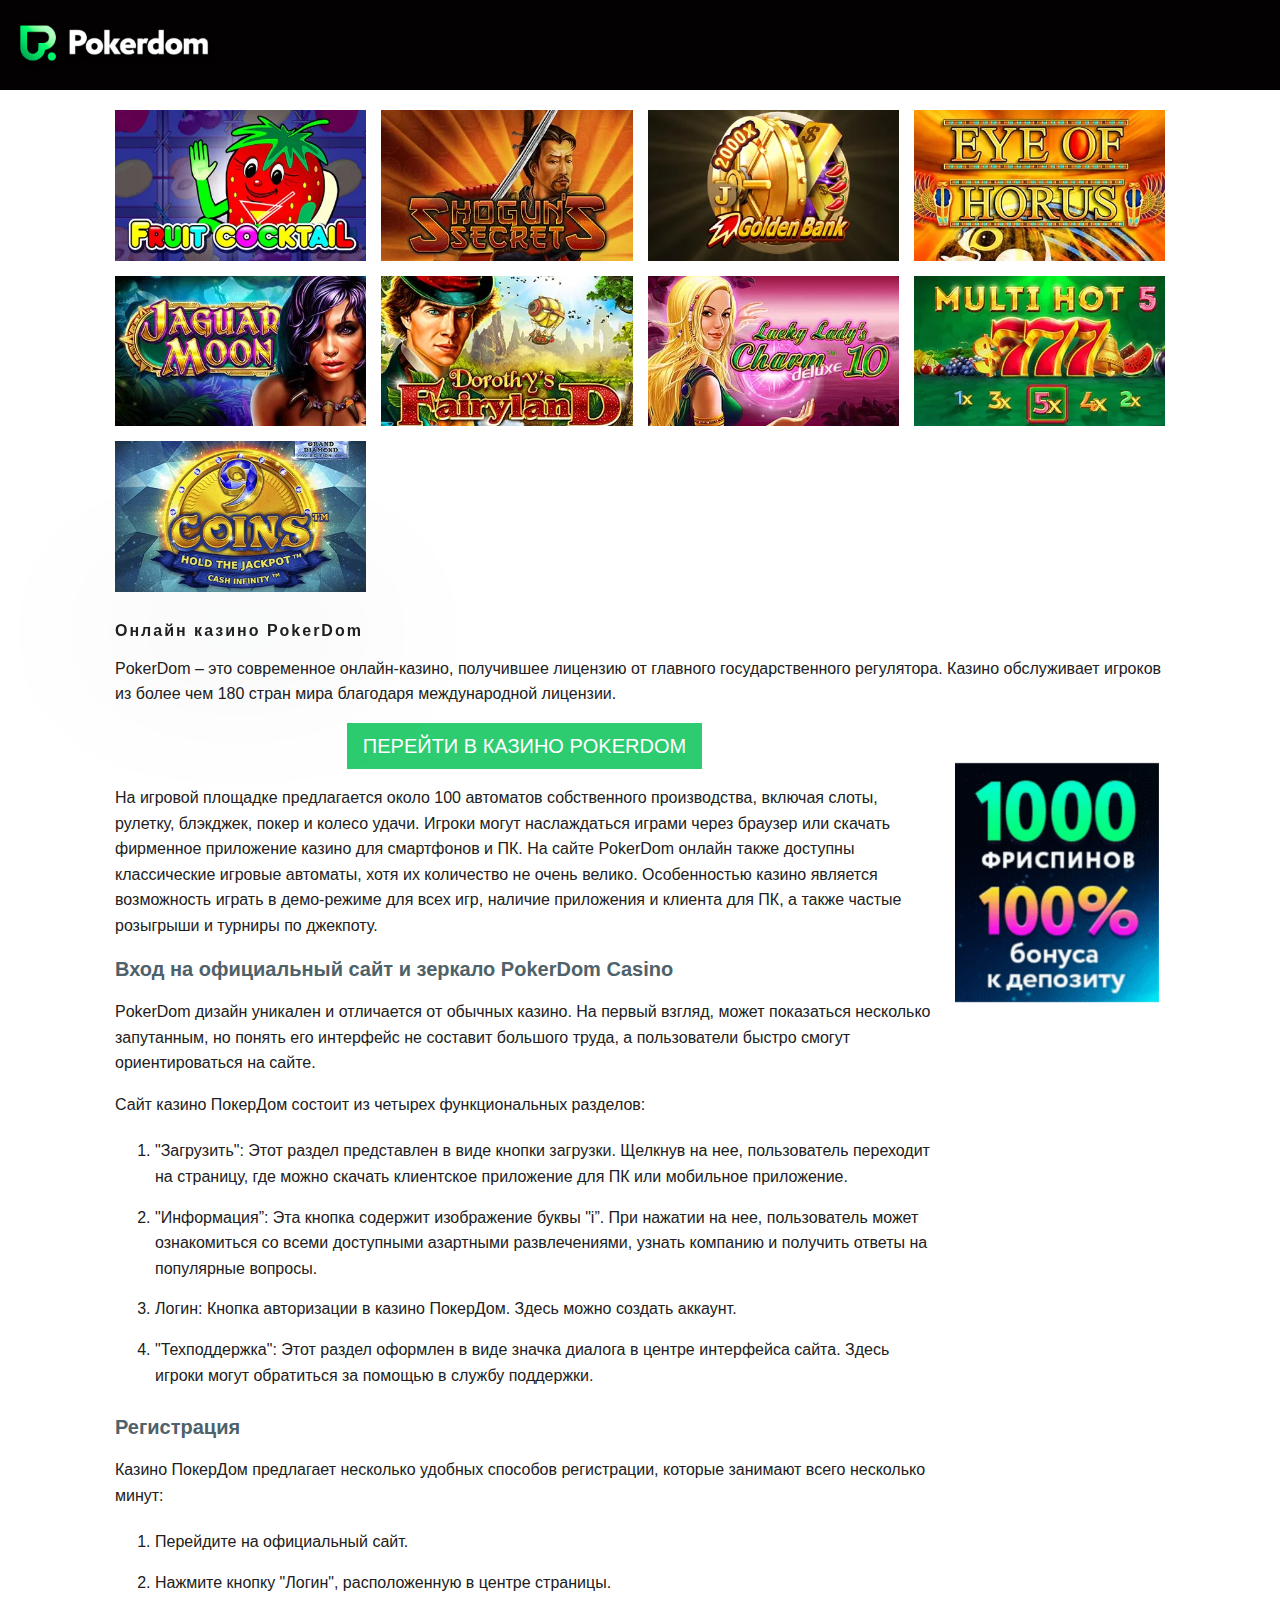
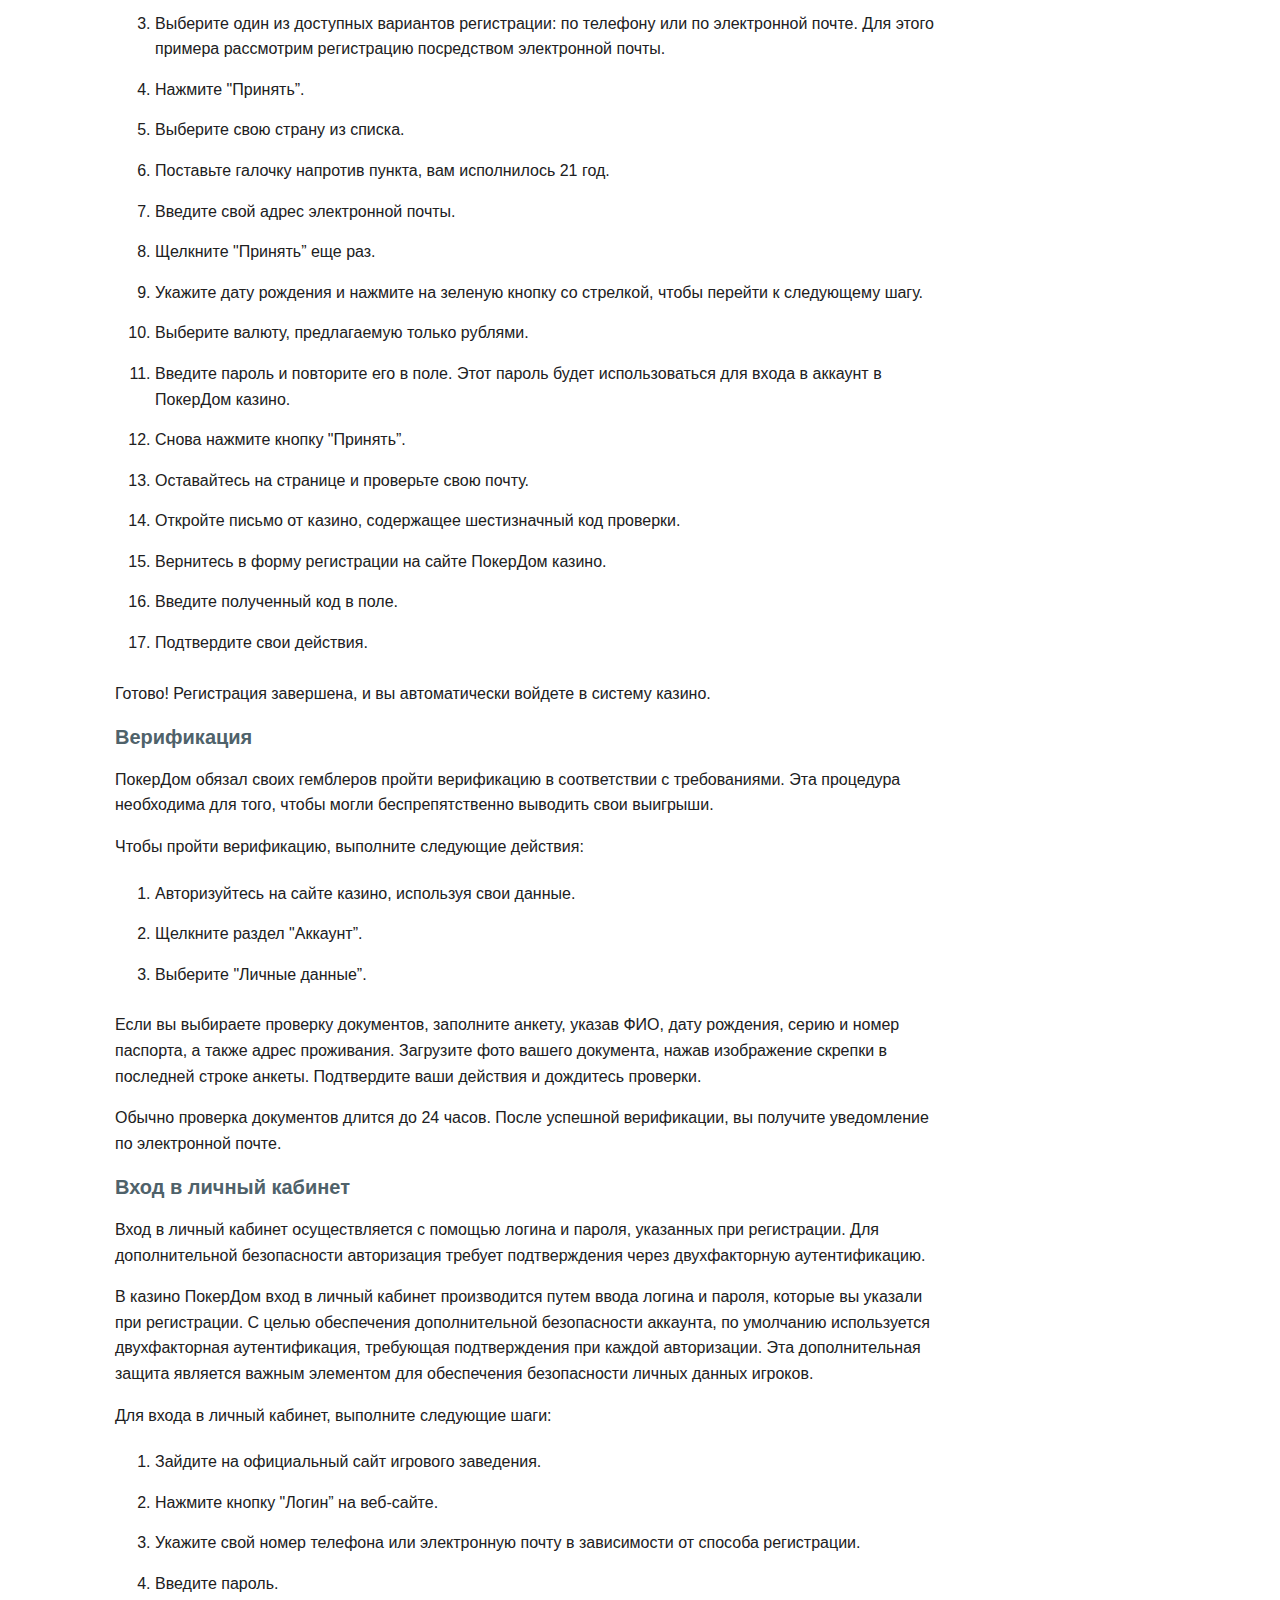
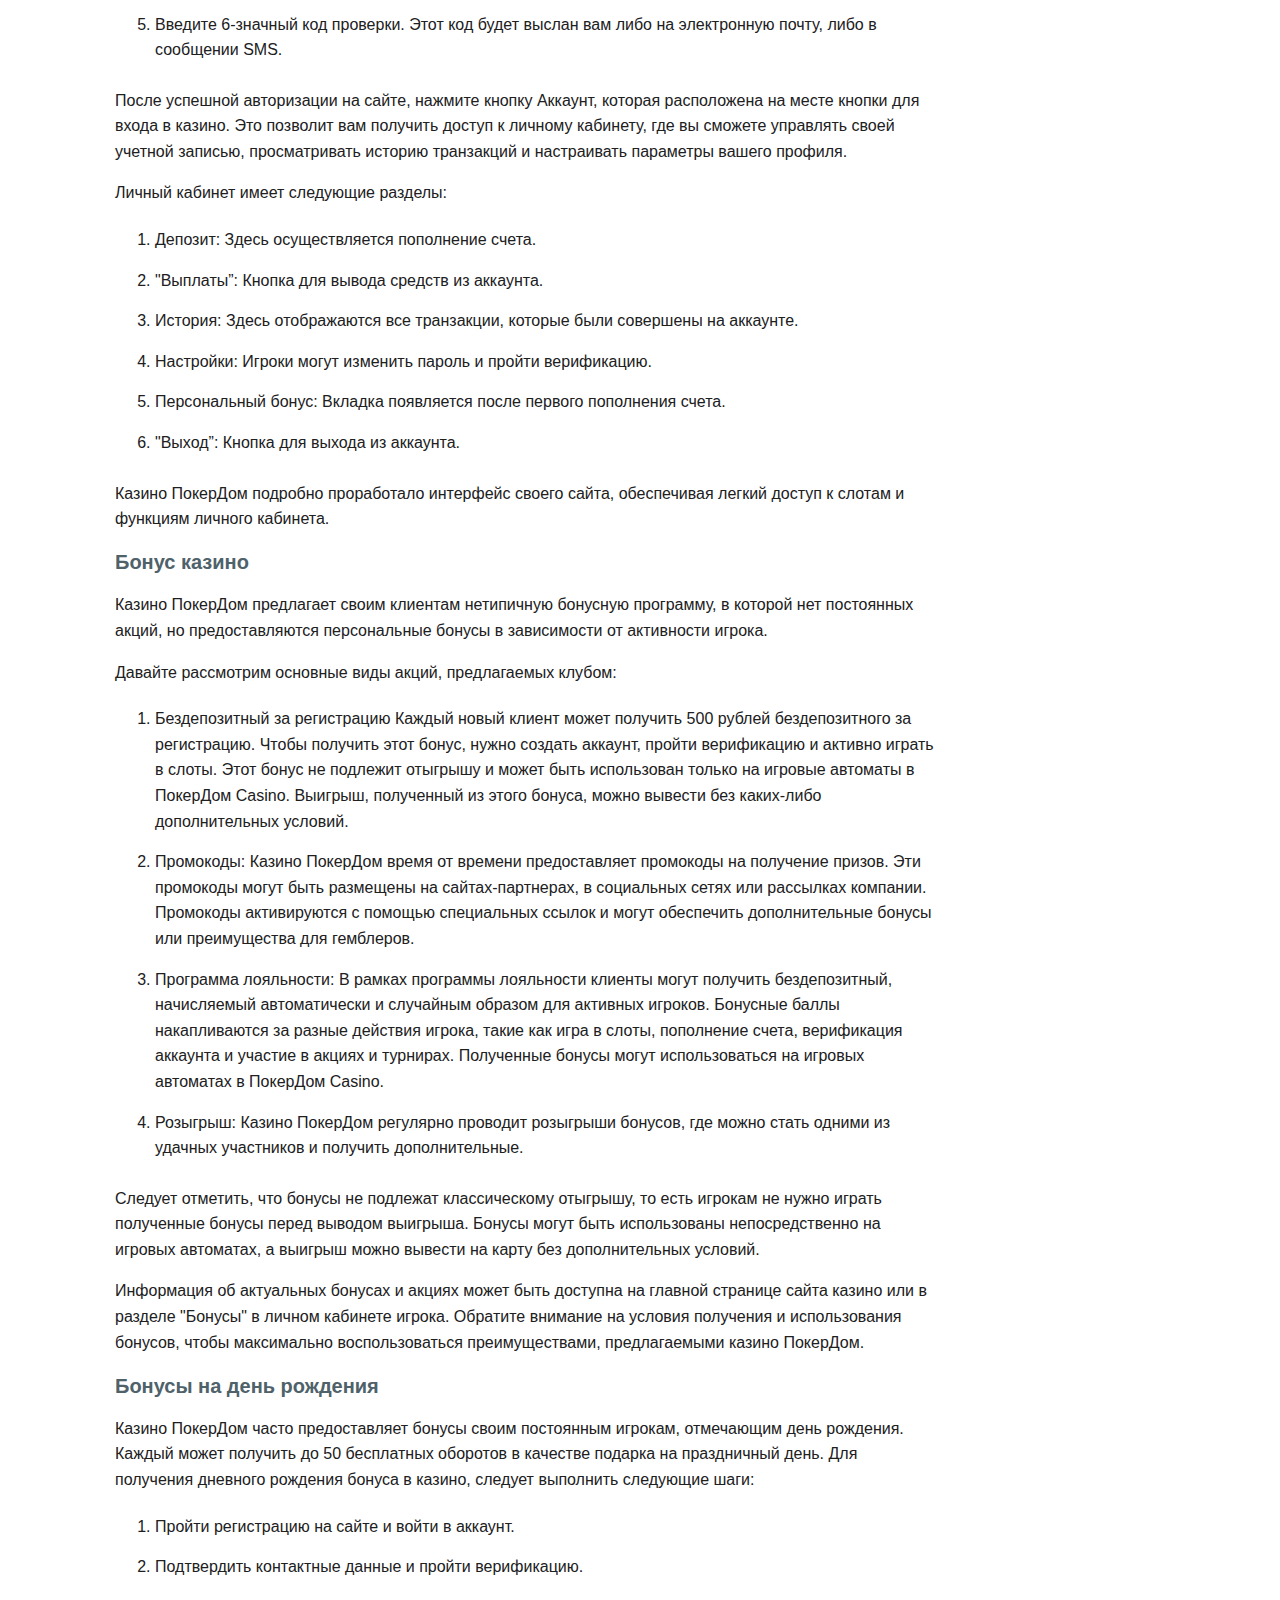
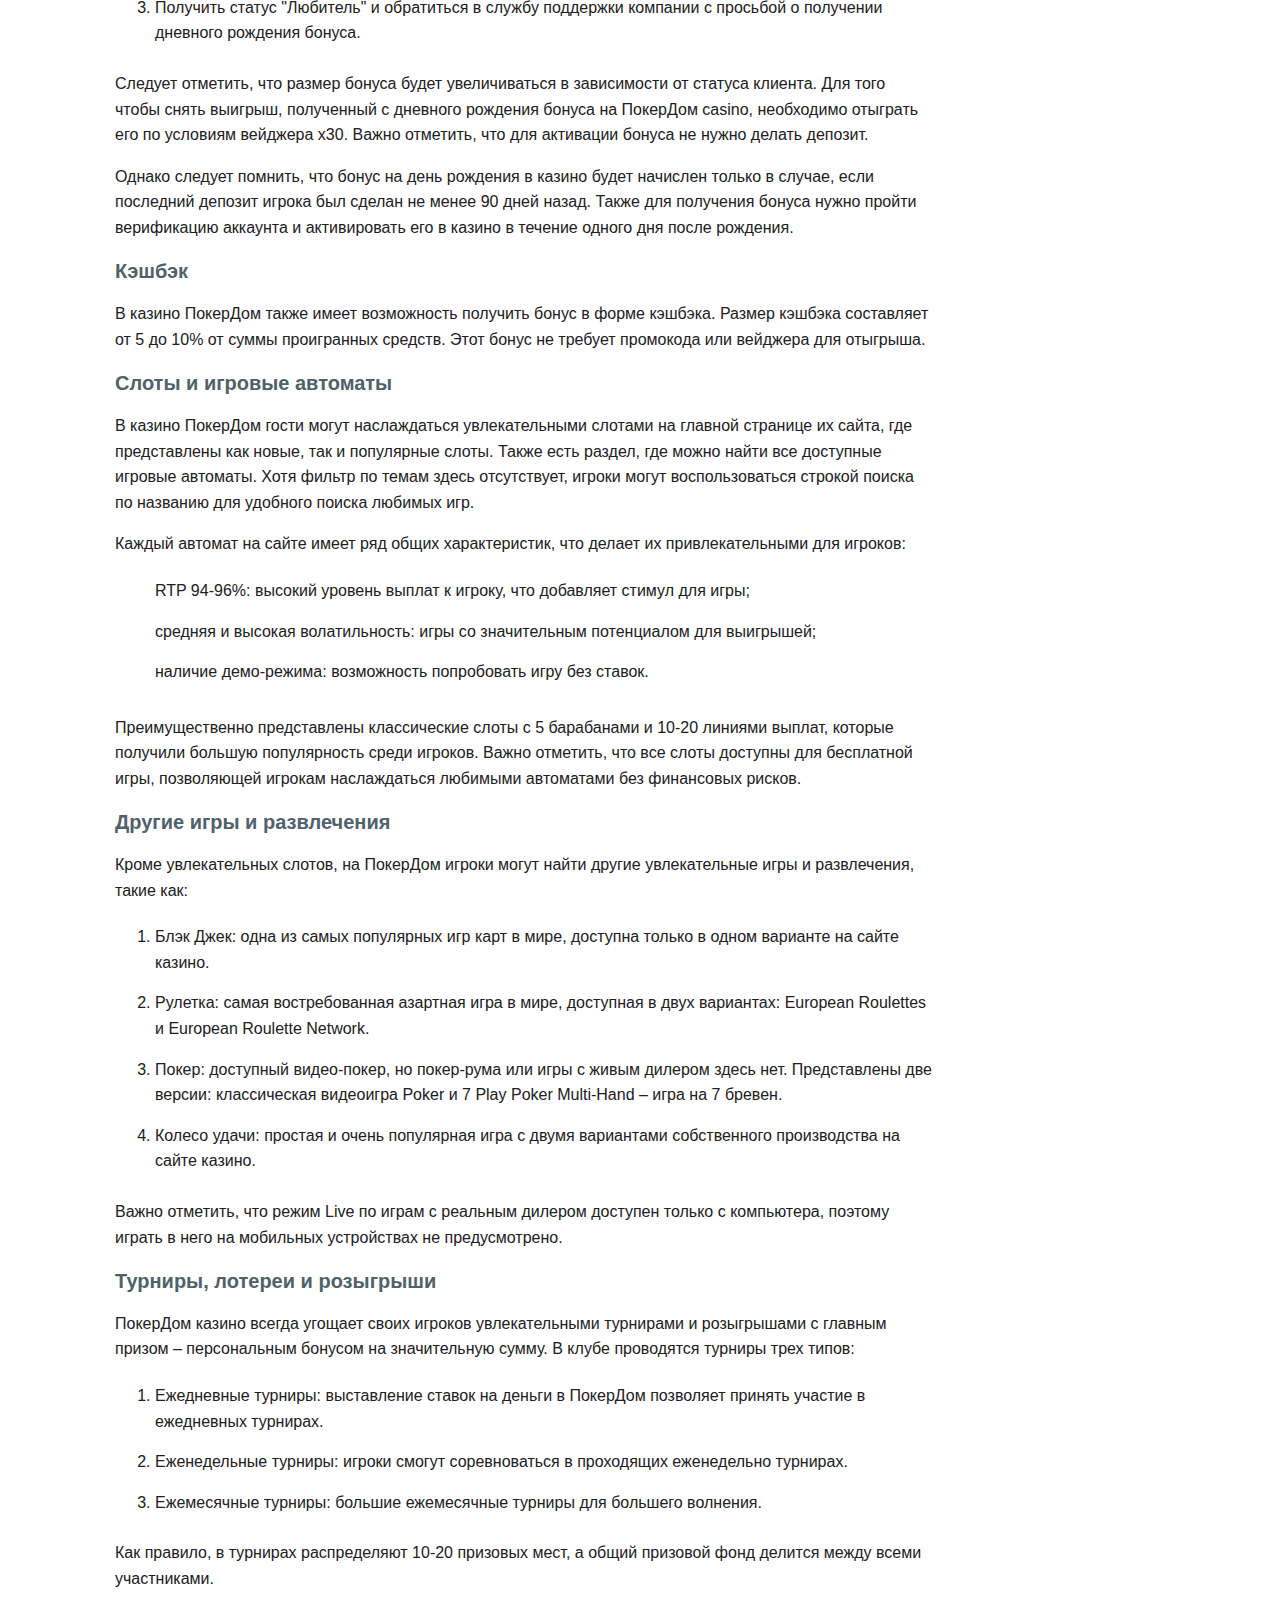
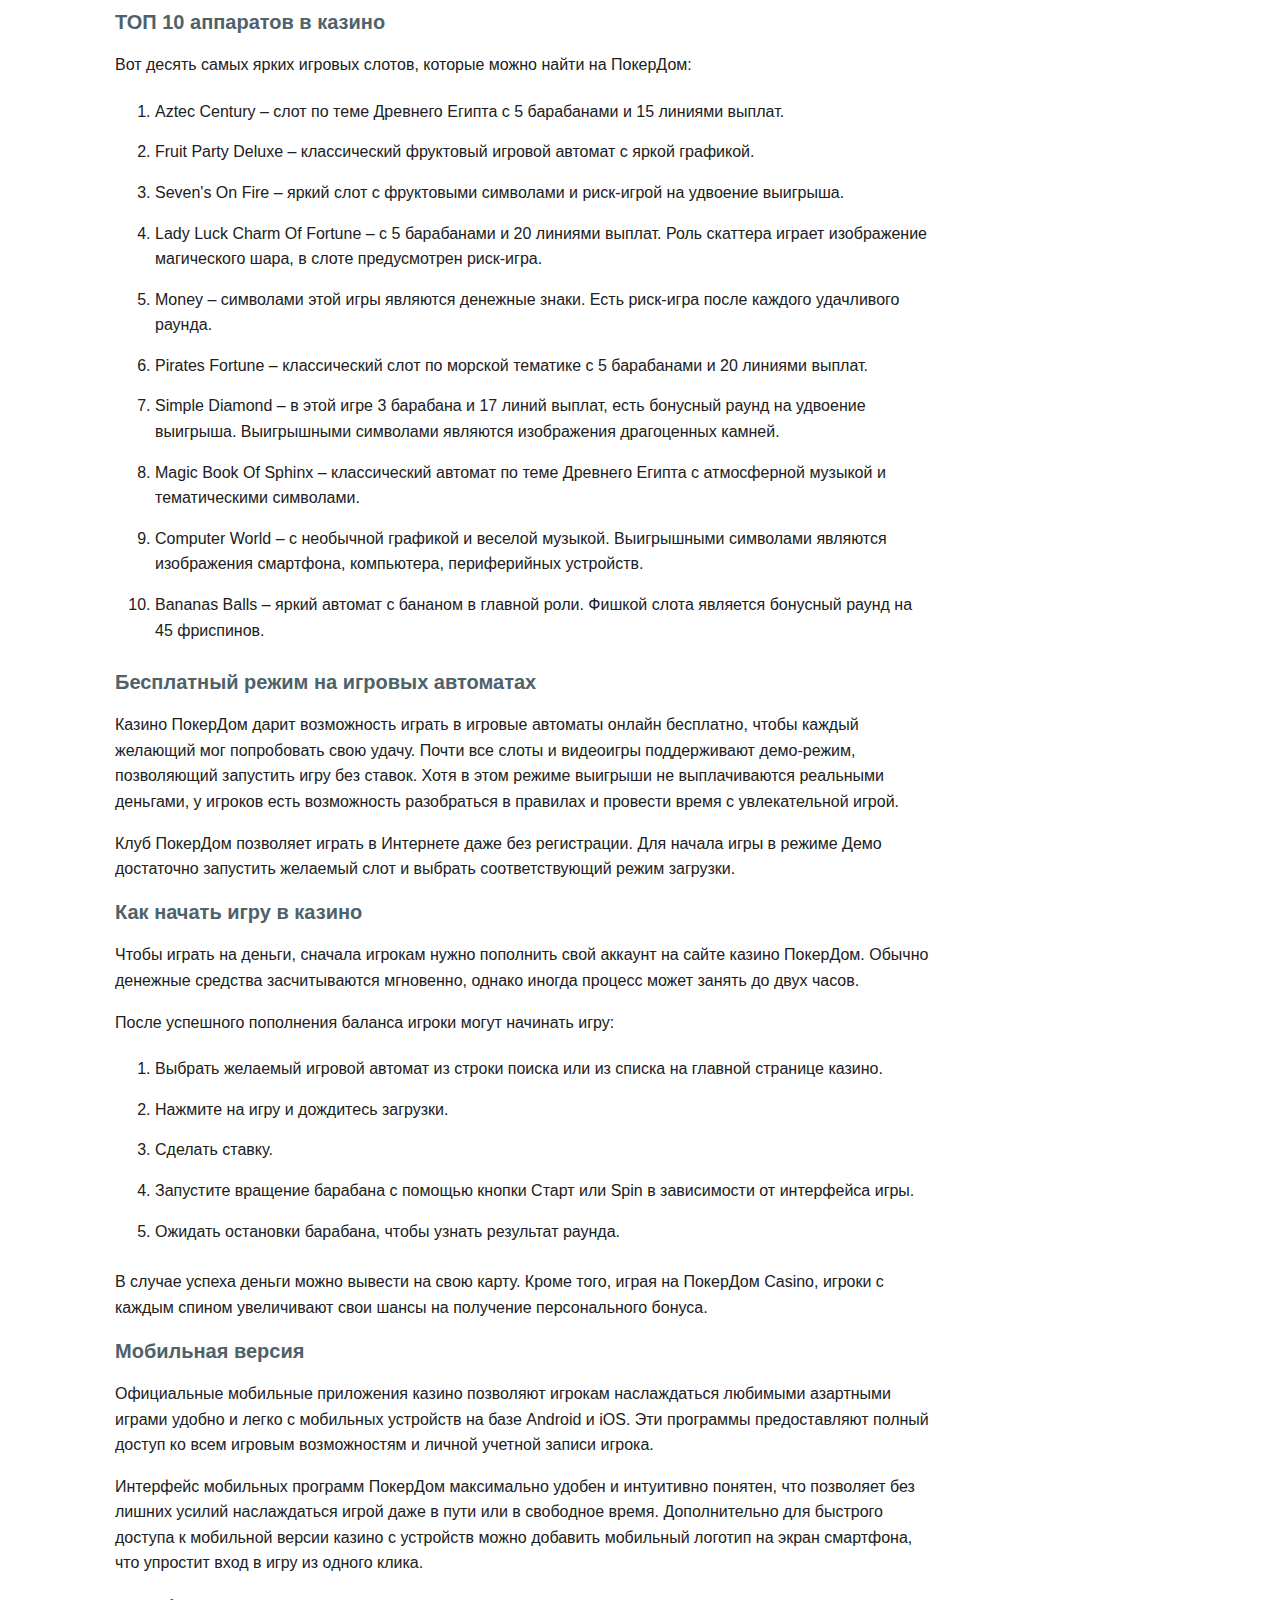
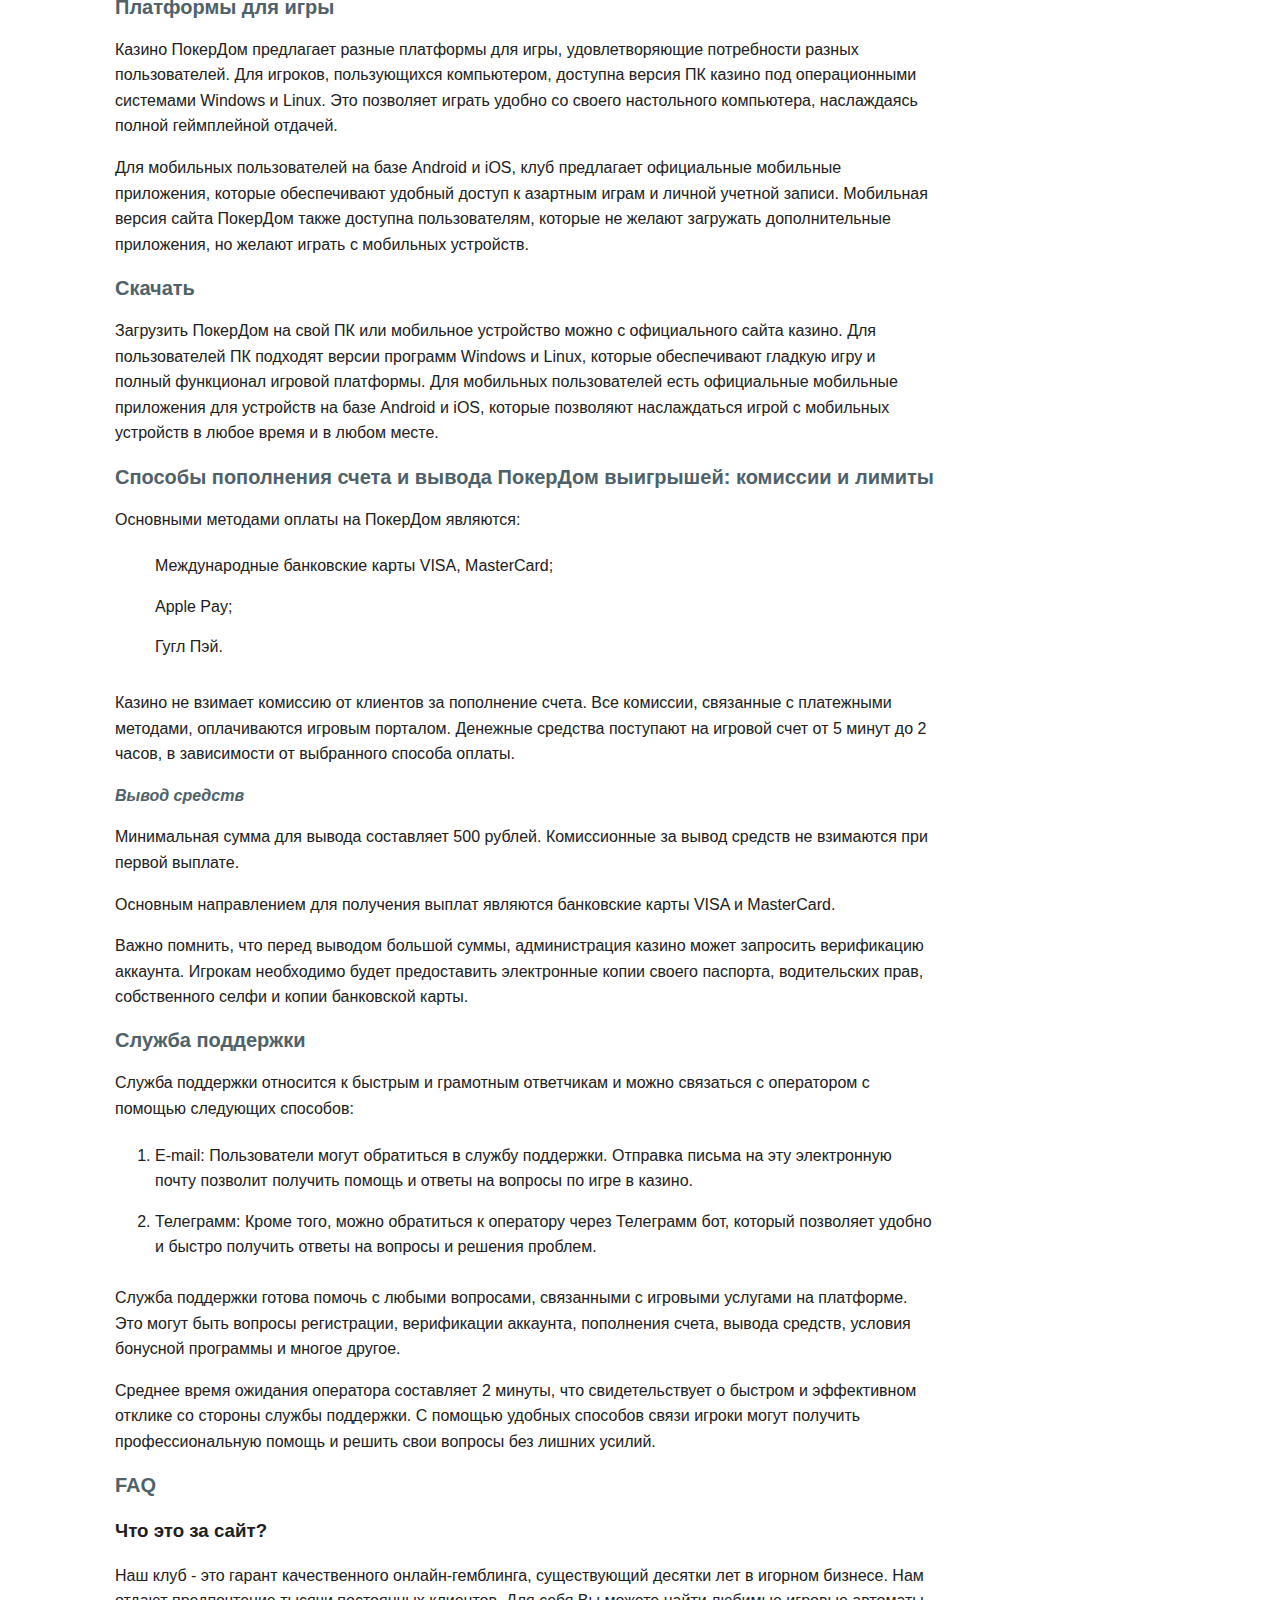
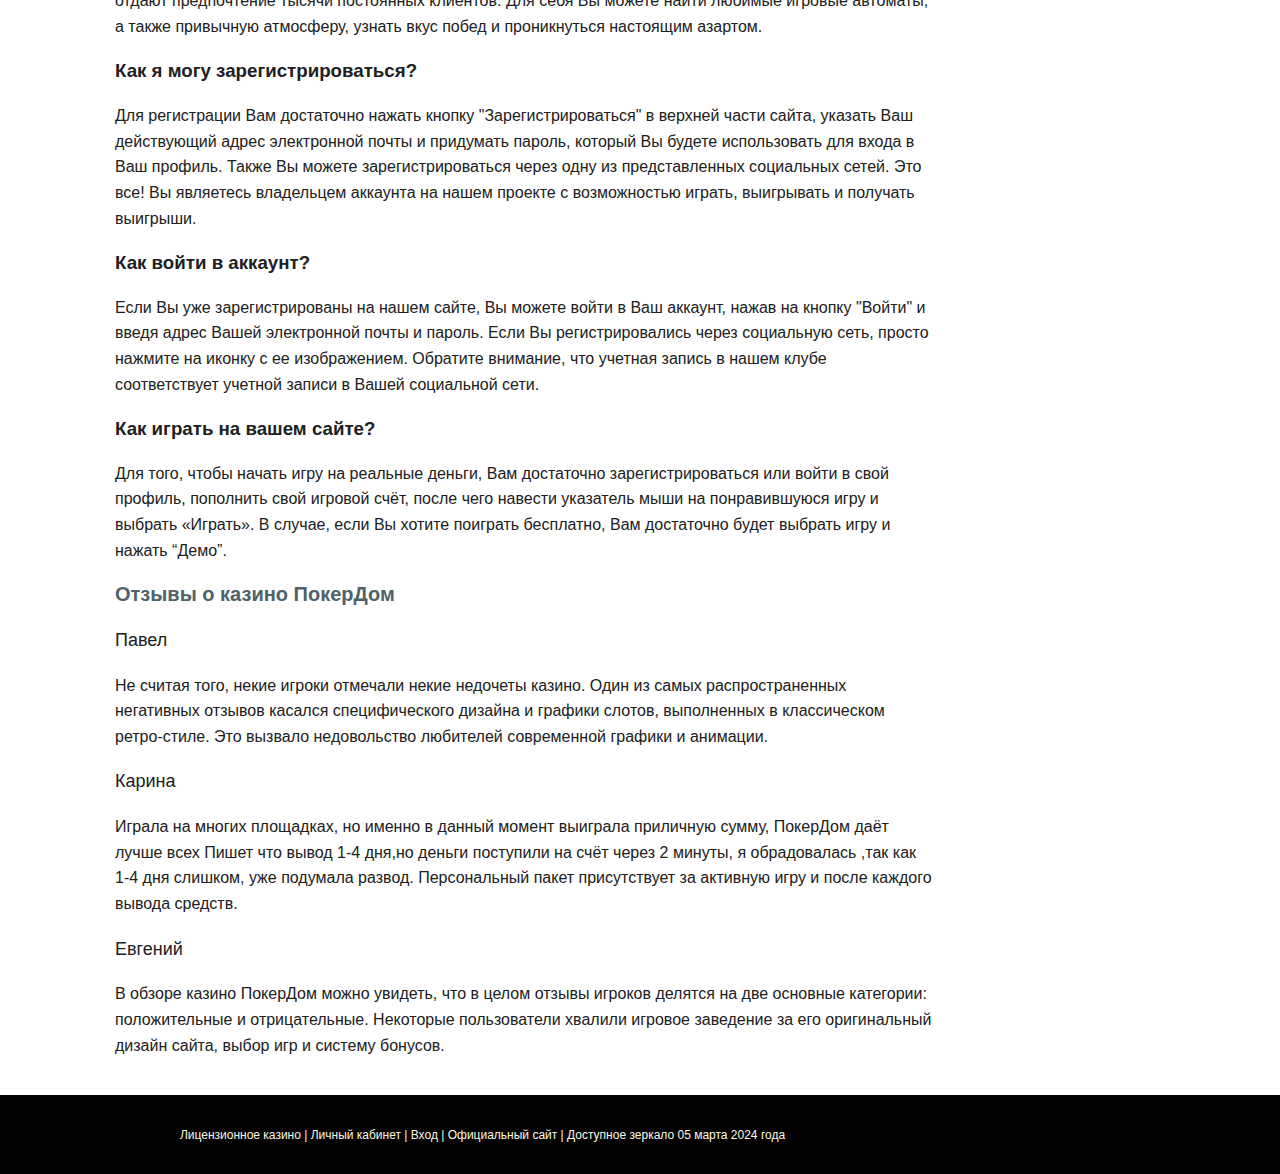
<file: index.amp.html>
<!DOCTYPE html>
<html amp lang="ru">

<head>
	<meta charset="UTF-8" />
	<title>PokerDom</title>
	<meta name="viewport" content="width=device-width, initial-scale=1" />
	<script async src="https://cdn.ampproject.org/v0.js"></script>
	<style amp-boilerplate>
		body {
			-webkit-animation: -amp-start 8s steps(1, end) 0s 1 normal both;
			-moz-animation: -amp-start 8s steps(1, end) 0s 1 normal both;
			-ms-animation: -amp-start 8s steps(1, end) 0s 1 normal both;
			animation: -amp-start 8s steps(1, end) 0s 1 normal both
		}

		@-webkit-keyframes -amp-start {
			from {
				visibility: hidden
			}

			to {
				visibility: visible
			}
		}

		@-moz-keyframes -amp-start {
			from {
				visibility: hidden
			}

			to {
				visibility: visible
			}
		}

		@-ms-keyframes -amp-start {
			from {
				visibility: hidden
			}

			to {
				visibility: visible
			}
		}

		@-o-keyframes -amp-start {
			from {
				visibility: hidden
			}

			to {
				visibility: visible
			}
		}

		@keyframes -amp-start {
			from {
				visibility: hidden
			}

			to {
				visibility: visible
			}
		}
	</style><noscript>
		<style amp-boilerplate>
			body {
				-webkit-animation: none;
				-moz-animation: none;
				-ms-animation: none;
				animation: none
			}
		</style>
	</noscript>
	<link rel="canonical" href="index.html">
	<style amp-custom>
		.footer-top a:nth-child(1),
		.men1 {
			display: none
		}

		li,
		p {
			line-height: 1.6;
			padding-left: 0;
			position: relative
		}

		ul {
			position: relative
		}


		h2 {
			font-size: 20px;
			display: block;
			margin-bottom: .8rem;
			position: relative;
			color: #4f626a
		}

		p strong {
			font-size: 16px;
			display: block;
			margin-bottom: .8rem;
			position: relative;
			color: #4f626a
		}

		body {
			margin: 0;
			font-family: 'Open Sans', Helvetica, Arial, sans-serif;
			position: relative;
			background: #fff;
			overflow-x: hidden
		}

		img {
			max-width: 100%
		}

		.menu-fo {
			display: flex;
			width: 70%;
			align-items: center;
			justify-content: space-evenly
		}

		.main1 {
			font-size: 24px;
			letter-spacing: 0;
			color: #0c314e;
			font-weight: 700;
			position: relative
		}

		a {
			color: inherit;
			text-decoration: none
		}

		.joyl-slide {
			margin-bottom: 10px;
			position: relative
		}

		.men1 img {
			width: 70%;
			z-index: 3
		}

		.men1 {
			margin-left: 0
		}

		footer {
			height: 80px;
			margin-top: 20px;
			border-top: 1px solid #fff;
			background: #030101;
			position: relative;
			font-size: 14px;
			display: -webkit-flex;
			display: flex;
			line-height: 24px;
			box-sizing: border-box;
			flex-direction: row-reverse;
			color: #fafbe5
		}

		.f2 {
			margin-right: 30px;
			display: flex;
			align-items: center;
			color: #fafbe5;
			font-size: 14px
		}

		.jou-abs {
			position: absolute;
			display: flex;
			align-items: flex-end;
			left: 0;
			right: 0;
			height: 0%;
			bottom: 30px
		}

		.footer-top {
			flex-direction: row;
			flex-wrap: nowrap;
			display: flex;
			font-size: 16px;
			color: #fafbe5;
			margin-right: 0;
			width: 100%;
			align-items: center;
			justify-content: space-between
		}

		.footer-top div:hover {
			color: #fff
		}

		.footer-top a img {
			width: 80%
		}

		.footer-top a {
			display: flex;
			align-items: center
		}

		footer .container {
			display: -webkit-flex;
			display: flex;
			flex-direction: row;
			justify-content: left;
			color: #fff;
			align-items: center;
			font-size: 16px;
			flex-wrap: wrap
		}

		.container {
			width: 1300px;
			margin: 0 auto
		}

		.main-right {
			width: 20%
		}

		.main-left {
			width: 80%;
			padding-right: 2%;
			box-sizing: border-box
		}

		.men3,
		.men4 {
			font-size: 16px;
			transition: .3s;
			justify-content: center
		}

		.men3 {
			width: 119px;
			height: 37px;
			border: 1px solid #ccc;
			background-image: linear-gradient(2deg, #1a6ba8 0, #378cca 100%);
			transition: .2s
		}

		.men4 {
			width: 149px;
			height: 37px;
			background-image: linear-gradient(2deg, #6c932a 0, #83b132 100%);
			border: 1px solid #ccc
		}

		.main .container {
			display: -webkit-flex;
			display: flex;
			flex-direction: column
		}

		.main-right img {
			position: sticky;
			position: -webkit-sticky;
			top: 10px
		}

		ul {
			padding: 0;
			display: flex;
			flex-direction: column;
			margin-bottom: 0
		}

		li {
			font-size: 16px;
			ALIGN-ITEMs: center;
			display: -webkit-flex;
			display: flex;
			padding: 5px 0;
			position: relative;
			list-style: none
		}

		h1 {
			position: relative;
			color: #fff;
			line-height: 1.1;
			color: #202021;
			letter-spacing: 2px;
			font-size: 40px;
			filter: drop-shadow(0 0 73.5px #151c2e);
			width: 750px;
			-webkit-text-stroke: 0 #7cb095
		}

		h1:before,
		h2:before {
			width: 25px;
			height: 5px;
			content: ' ';
			background: #ff9859;
			left: 0;
			top: 11px;
			border-radius: 100px;
			position: absolute;
			display: none
		}

		.joy-left img {
			width: 100%
		}

		.main-right img {
			margin-top: 40px
		}

		.joy-left {
			width: 100%;
			color: #202021;
			text-align: left;
			line-height: 1.4;
			display: flex;
			flex-direction: row
		}

		.mob {
			display: none
		}

		@media screen and (max-width:1400px) and (min-width:1000px) {
			h1 {
				font-size: 48px
			}

			.footer-top {
				font-size: 12px
			}

			.joy-left {
				width: 100%
			}

			.footer-top a {
				display: flex;
				align-items: center;
				padding: 0 5px
			}

			.joy-left img {
				width: 97%
			}

			.men3 {
				padding: 0 10px
			}

			.men4 {
				padding: 0 10px
			}

			.men4 {
				width: 101px
			}

			.men3 {
				width: 104px
			}

			.container {
				width: 1050px
			}
		}

		@media screen and (max-width:1000px) {
			.jou-abs {
				position: relative;
				display: flex;
				align-items: flex-end;
				left: 0;
				right: 0;
				height: 80%;
				bottom: 0;
				order: 2
			}

			.footer-top a img {
				display: none
			}

			h1 {
				position: relative;
				color: #fff;
				line-height: 1.3;
				width: auto;
				font-size: 6vw
			}

			.men1 img {
				width: 100%;
				z-index: 3;
				margin-bottom: 0
			}

			.nemob {
				display: none
			}

			.container {
				width: 100%;
				padding: 0 5vw
			}

			footer .container {
				display: -webkit-flex;
				display: flex;
				flex-direction: column
			}

			.main .container {
				padding: 20px 5vw;
				display: -webkit-flex;
				box-sizing: border-box;
				display: flex;
				flex-direction: column;
				align-items: baseline
			}

			.main1 {
				font-size: 18px;
				position: relative
			}

			img {
				max-width: 90vw
			}

			.joyl-slide {
				margin-bottom: -40px
			}

			.mob {
				display: flex
			}

			.main-right {
				display: none
			}

			.joyl-slide {
				display: flex;
				flex-direction: column
			}

			.footer-top {
				width: 100%;
				flex-direction: column;
				flex-wrap: nowrap;
				display: flex;
				font-size: 14px;
				padding-left: 0;
				box-sizing: border-box;
				margin-right: 0
			}

			.menu-fo {
				display: flex;
				flex-wrap: wrap;
				width: 100%;
				align-items: center;
				justify-content: space-evenly;
				border-top: 1px solid #fff;
				border-bottom: 1px solid #fff;
				padding: 15px 0;
				margin-bottom: 10px
			}

			.f2 img {
				margin-right: 0;
				width: 100%;
				margin-left: 0;
				margin-bottom: 15px
			}

			.f2 {
				margin-right: 0;
				font-size: 14px;
				margin-top: 10px;
				display: flex;
				flex-direction: column;
				align-items: baseline
			}

			footer {
				height: auto;
				margin-top: 0;
				border-top: 0
			}

			footer .container {
				flex-direction: row-reverse
			}

			footer .container {
				justify-content: center;
				flex-wrap: wrap;
				padding: 10px 5vw
			}

			img {
				max-width: 100vw
			}

			.men1 {
				margin-left: 0;
				width: 40%
			}

			.menn {
				display: flex;
				width: auto;
				margin: 0;
				flex-direction: row;
				justify-content: space-between;
				width: 100%
			}

			.men3,
			.men4 {
				height: 33px;
				margin-right: 3vw;
				width: 23vw;
				margin-right: 0
			}

			.men4 {
				height: 33px;
				width: 23vw
			}

			.men3,
			.men4 {
				padding: 0 3vw;
				font-size: 3vw
			}

			.men1 img {
				width: 85%;
				z-index: 3
			}
		}

		@media screen and (max-width:1000px) {

			h1:before,
			h2:before,
			p strong:before {
				display: none
			}

			h1,
			h2,
			li,
			p {
				padding-left: 0
			}

			.main-left {
				width: 100%;
				padding-right: 0
			}

			.joy-left {
				width: 100%
			}

			li,
			p {
				line-height: 1.6;
				font-size: 14px
			}

			h2,
			p strong {
				font-size: 18px
			}
		}

		.main-left a {
			color: #0ea6e1
		}

		.btn-box {
			text-align: center;
			margin-bottom: 15px
		}

		.btn-box a {
			display: inline-block;
			white-space: normal;
			color: #fff
		}

		.btn-box a:hover {
			opacity: .8;
			-webkit-transition: all .3s ease;
			-o-transition: all .3s ease;
			transition: all .3s ease
		}

		.btn-size-big {
			padding: .5rem 1rem;
			font-size: 1.25rem;
			line-height: 1.5;
			background-image: linear-gradient(2deg, #2ecc71 0, #2ecc71 100%);
			color: #fff
		}

		.main-left ul {
			list-style: square
		}

		.main-left ol {
			list-style: decimal
		}

		.main-left ol,
		.main-left ul {
			margin: 0 0 20px 40px
		}

		.main-left li {
			margin-bottom: 5px
		}

		.main-left li {
			display: list-item;
			list-style-position: inside
		}

		ol {
			list-style-type: decimal;
			list-style-position: inside;
			-webkit-margin-before: 1em;
			-webkit-margin-after: 1em;
			-webkit-margin-start: 0;
			-webkit-margin-end: 0;
			-webkit-padding-start: 0
		}

		.main-left ol li {
			list-style: decimal
		}

		@media (min-width: 600px) {
			.header__btn {
				display: none;
			}

			.mob-menu {
				display: none;
			}

		}

		.header__btn {
			background: transparent;
			width: 30px;
			height: 20px;
			border: none;
			border-top: 2px solid #fff;
			border-bottom: 2px solid #fff;
			position: relative;
		}

		.header__btn::after {
			content: "";
			position: absolute;
			top: 50%;
			left: 0;
			width: 100%;
			background: #fff;
			height: 2px;
			margin-top: -1px;
		}

		.header {
			background: #030101;
			margin-bottom: 20px;
		}

		.header__logo {
			max-width: 200px;
		}

		.header__logo img {
			width: 100%;

		}

		.header__body {
			display: flex;
			align-items: center;
			justify-content: space-between;
			max-width: 1330px;
			padding: 0 15px;
			margin: 0 auto;
		}

		.reviews__author {
			font-weight: 500;
			font-size: 18px;
		}

		.mob-menu {
			position: fixed;
			left: 0;
			top: 91px;
			width: 100%;
			background: #030101;
			opacity: 0;
			visibility: hidden;
			pointer-events: none;
			transition: 0.3s ease 0s;
		}

		.active .mob-menu {
			opacity: 1;
			visibility: visible;
			pointer-events: auto;
		}

		.active .header__btn {
			opacity: 0.5;
		}

		.mob-menu__list {
			padding: 10px 20px;
			display: flex;
			align-items: center;
			justify-content: space-between;
		}

		.mob-menu__link {
			color: #fff;
			font-weight: 500;
		}

		.error h1 {
			font-size: 30px;
			text-align: center;
		}

		.games {
			width: 100%;
			margin-bottom: 30px;
		}

		.games__list {
			display: grid;
			grid-template-columns: 1fr 1fr 1fr 1fr;
			gap: 15px
		}

		.games__item {
			position: relative;
			padding-bottom: 60%;
		}

		.games__item img {
			position: absolute;
			top: 0;
			left: 0;
			width: 100%;
			height: 100%;
			object-fit: cover;
		}

		@media (max-width:700px) {
			.games__list {
				grid-template-columns: 1fr 1fr;
			}
		}
	</style>

	<link rel="shortcut icon" href="favicon.png">
</head>

<body
	class="home page-template page-template-main page-template-main-php page page-id-114 wp-embed-responsive singular image-filters-enabled">
	<header class="header">
		<div class="header__body">
			<div class="header__logo">
				<img src="content/img/logo.png" alt="">
			</div>
			<button class="header__btn"></button>
		</div>
	</header>
	<div class="mob-menu">
		<div class="mob-menu__list">
			<a class="mob-menu__link" href="">Вход</a>
			<a class="mob-menu__link" href="">Регистрация</a>
			<a class="mob-menu__link" href="">Зеркало</a>
		</div>
	</div>
	<div class="main">
		<div class="container">
			<div class="games">
				<div class="games__list">
					<a class="games__item" href="">
						<img src="content/img/games/1.webp" alt="">
					</a>
					<a class="games__item" href="">
						<img src="content/img/games/2.webp" alt="">
					</a>
					<a class="games__item" href="">
						<img src="content/img/games/3.webp" alt="">
					</a>
					<a class="games__item" href="">
						<img src="content/img/games/4.webp" alt="">
					</a>
					<a class="games__item" href="">
						<img src="content/img/games/5.webp" alt="">
					</a>
					<a class="games__item" href="">
						<img src="content/img/games/6.webp" alt="">
					</a>
					<a class="games__item" href="">
						<img src="content/img/games/7.webp" alt="">
					</a>
					<a class="games__item" href="">
						<img src="content/img/games/8.webp" alt="">
					</a>
					<a class="games__item" href="">
						<img src="content/img/games/9.webp" alt="">
					</a>
				</div>
			</div>
			<h1 style="margin:0px;font-size:inherit">Онлайн казино PokerDom</h1>
			<div class="joy-left">
				<p>PokerDom – это современное онлайн-казино, получившее лицензию от главного государственного регулятора. Казино
					обслуживает игроков из более чем 180 стран мира благодаря международной лицензии.</p>
			</div>
			<div style="display:flex;flex-direction:row">
				<div class="joy-left">
					<div class="main-left">
						<div class="btn-box"><a class="btn btn-size-big" href="" target="_blank">ПЕРЕЙТИ В КАЗИНО POKERDOM</a>
						</div>

						<p>
							На игровой площадке предлагается около 100 автоматов собственного производства, включая слоты, рулетку,
							блэкджек, покер и колесо удачи. Игроки могут наслаждаться играми через браузер или скачать фирменное
							приложение казино для смартфонов и ПК. На сайте PokerDom онлайн также доступны классические игровые
							автоматы, хотя их количество не очень велико. Особенностью казино является возможность играть в
							демо-режиме
							для всех игр, наличие приложения и клиента для ПК, а также частые розыгрыши и турниры по джекпоту.
						</p>
						<h2>Вход на официальный сайт и зеркало PokerDom Casino</h2>
						<p>
							PokerDom дизайн уникален и отличается от обычных казино. На первый взгляд, может показаться несколько
							запутанным, но понять его интерфейс не составит большого труда, а пользователи быстро смогут
							ориентироваться на сайте.
						</p>
						<p>Сайт казино ПокерДом состоит из четырех функциональных разделов:</p>
						<ol>
							<li>"Загрузить": Этот раздел представлен в виде кнопки загрузки. Щелкнув на нее, пользователь переходит на
								страницу, где можно скачать клиентское приложение для ПК или мобильное приложение.</li>
							<li>
								"Информация”: Эта кнопка содержит изображение буквы "i”. При нажатии на нее, пользователь может
								ознакомиться со всеми доступными азартными развлечениями, узнать компанию и получить ответы на
								популярные
								вопросы.
							</li>
							<li>Логин: Кнопка авторизации в казино ПокерДом. Здесь можно создать аккаунт.</li>
							<li>"Техподдержка": Этот раздел оформлен в виде значка диалога в центре интерфейса сайта. Здесь игроки
								могут обратиться за помощью в службу поддержки.</li>
						</ol>
						<h2>Регистрация</h2>
						<p>Казино ПокерДом предлагает несколько удобных способов регистрации, которые занимают всего несколько
							минут:</p>
						<ol>
							<li>Перейдите на официальный сайт.</li>
							<li>Нажмите кнопку "Логин", расположенную в центре страницы.</li>
							<li>Выберите один из доступных вариантов регистрации: по телефону или по электронной почте. Для этого
								примера рассмотрим регистрацию посредством электронной почты.</li>
							<li>Нажмите "Принять”.</li>
							<li>Выберите свою страну из списка.</li>
							<li>Поставьте галочку напротив пункта, вам исполнилось 21 год.</li>
							<li>Введите свой адрес электронной почты.</li>
							<li>Щелкните "Принять” еще раз.</li>
							<li>Укажите дату рождения и нажмите на зеленую кнопку со стрелкой, чтобы перейти к следующему шагу.</li>
							<li>Выберите валюту, предлагаемую только рублями.</li>
							<li>Введите пароль и повторите его в поле. Этот пароль будет использоваться для входа в аккаунт в ПокерДом
								казино.</li>
							<li>Снова нажмите кнопку "Принять”.</li>
							<li>Оставайтесь на странице и проверьте свою почту.</li>
							<li>Откройте письмо от казино, содержащее шестизначный код проверки.</li>
							<li>Вернитесь в форму регистрации на сайте ПокерДом казино.</li>
							<li>Введите полученный код в поле.</li>
							<li>Подтвердите свои действия.</li>
						</ol>
						<p>Готово! Регистрация завершена, и вы автоматически войдете в систему казино.</p>
						<h2>Верификация</h2>
						<p>ПокерДом обязал своих гемблеров пройти верификацию в соответствии с требованиями. Эта процедура
							необходима для того, чтобы могли беспрепятственно выводить свои выигрыши.</p>
						<p>Чтобы пройти верификацию, выполните следующие действия:</p>
						<ol>
							<li>Авторизуйтесь на сайте казино, используя свои данные.</li>
							<li>Щелкните раздел "Аккаунт”.</li>
							<li>Выберите "Личные данные”.</li>
						</ol>
						<p>
							Если вы выбираете проверку документов, заполните анкету, указав ФИО, дату рождения, серию и номер
							паспорта, а также адрес проживания. Загрузите фото вашего документа, нажав изображение скрепки в последней
							строке анкеты. Подтвердите ваши действия и дождитесь проверки.
						</p>
						<p>Обычно проверка документов длится до 24 часов. После успешной верификации, вы получите уведомление по
							электронной почте.</p>
						<h2>Вход в личный кабинет</h2>
						<p>Вход в личный кабинет осуществляется с помощью логина и пароля, указанных при регистрации. Для
							дополнительной безопасности авторизация требует подтверждения через двухфакторную аутентификацию.</p>
						<p>
							В казино ПокерДом вход в личный кабинет производится путем ввода логина и пароля, которые вы указали при
							регистрации. С целью обеспечения дополнительной безопасности аккаунта, по умолчанию используется
							двухфакторная аутентификация, требующая подтверждения при каждой авторизации. Эта дополнительная защита
							является важным элементом для обеспечения безопасности личных данных игроков.
						</p>
						<p>Для входа в личный кабинет, выполните следующие шаги:</p>
						<ol>
							<li>Зайдите на официальный сайт игрового заведения.</li>
							<li>Нажмите кнопку "Логин” на веб-сайте.</li>
							<li>Укажите свой номер телефона или электронную почту в зависимости от способа регистрации.</li>
							<li>Введите пароль.</li>
							<li>Введите 6-значный код проверки. Этот код будет выслан вам либо на электронную почту, либо в сообщении
								SMS.</li>
						</ol>
						<p>
							После успешной авторизации на сайте, нажмите кнопку Аккаунт, которая расположена на месте кнопки для входа
							в казино. Это позволит вам получить доступ к личному кабинету, где вы сможете управлять своей учетной
							записью, просматривать историю транзакций и настраивать параметры вашего профиля.
						</p>
						<p>Личный кабинет имеет следующие разделы:</p>
						<ol>
							<li>Депозит: Здесь осуществляется пополнение счета.</li>
							<li>"Выплаты”: Кнопка для вывода средств из аккаунта.</li>
							<li>История: Здесь отображаются все транзакции, которые были совершены на аккаунте.</li>
							<li>Настройки: Игроки могут изменить пароль и пройти верификацию.</li>
							<li>Персональный бонус: Вкладка появляется после первого пополнения счета.</li>
							<li>"Выход”: Кнопка для выхода из аккаунта.</li>
						</ol>
						<p>Казино ПокерДом подробно проработало интерфейс своего сайта, обеспечивая легкий доступ к слотам и
							функциям личного кабинета.</p>
						<h2>Бонус казино</h2>
						<p>Казино ПокерДом предлагает своим клиентам нетипичную бонусную программу, в которой нет постоянных акций,
							но предоставляются персональные бонусы в зависимости от активности игрока.</p>
						<p>Давайте рассмотрим основные виды акций, предлагаемых клубом:</p>
						<ol>
							<li>
								Бездепозитный за регистрацию Каждый новый клиент может получить 500 рублей бездепозитного за
								регистрацию. Чтобы получить этот бонус, нужно создать аккаунт, пройти верификацию и активно играть в
								слоты.
								Этот бонус не подлежит отыгрышу и может быть использован только на игровые автоматы в ПокерДом Casino.
								Выигрыш, полученный из этого бонуса, можно вывести без каких-либо дополнительных условий.
							</li>
							<li>
								Промокоды: Казино ПокерДом время от времени предоставляет промокоды на получение призов. Эти промокоды
								могут быть размещены на сайтах-партнерах, в социальных сетях или рассылках компании. Промокоды
								активируются с помощью специальных ссылок и могут обеспечить дополнительные бонусы или преимущества для
								гемблеров.
							</li>
							<li>
								Программа лояльности: В рамках программы лояльности клиенты могут получить бездепозитный, начисляемый
								автоматически и случайным образом для активных игроков. Бонусные баллы накапливаются за разные
								действия игрока, такие как игра в слоты, пополнение счета, верификация аккаунта и участие в акциях и
								турнирах. Полученные бонусы могут использоваться на игровых автоматах в ПокерДом Casino.
							</li>
							<li>Розыгрыш: Казино ПокерДом регулярно проводит розыгрыши бонусов, где можно стать одними из удачных
								участников и получить дополнительные.</li>
						</ol>
						<p>
							Следует отметить, что бонусы не подлежат классическому отыгрышу, то есть игрокам не нужно играть
							полученные бонусы перед выводом выигрыша. Бонусы могут быть использованы непосредственно на игровых
							автоматах,
							а выигрыш можно вывести на карту без дополнительных условий.
						</p>
						<p>
							Информация об актуальных бонусах и акциях может быть доступна на главной странице сайта казино или в
							разделе "Бонусы" в личном кабинете игрока. Обратите внимание на условия получения и использования бонусов,
							чтобы максимально воспользоваться преимуществами, предлагаемыми казино ПокерДом.
						</p>
						<h2>Бонусы на день рождения</h2>
						<p>
							Казино ПокерДом часто предоставляет бонусы своим постоянным игрокам, отмечающим день рождения. Каждый
							может получить до 50 бесплатных оборотов в качестве подарка на праздничный день. Для получения дневного
							рождения бонуса в казино, следует выполнить следующие шаги:
						</p>
						<ol>
							<li>Пройти регистрацию на сайте и войти в аккаунт.</li>
							<li>Подтвердить контактные данные и пройти верификацию.</li>
							<li>Получить статус "Любитель" и обратиться в службу поддержки компании с просьбой о получении дневного
								рождения бонуса.</li>
						</ol>
						<p>
							Следует отметить, что размер бонуса будет увеличиваться в зависимости от статуса клиента. Для того чтобы
							снять выигрыш, полученный с дневного рождения бонуса на ПокерДом casino, необходимо отыграть его по
							условиям вейджера х30. Важно отметить, что для активации бонуса не нужно делать депозит.
						</p>
						<p>
							Однако следует помнить, что бонус на день рождения в казино будет начислен только в случае, если последний
							депозит игрока был сделан не менее 90 дней назад. Также для получения бонуса нужно пройти верификацию
							аккаунта и активировать его в казино в течение одного дня после рождения.
						</p>
						<h2>Кэшбэк</h2>
						<p>В казино ПокерДом также имеет возможность получить бонус в форме кэшбэка. Размер кэшбэка составляет от 5
							до 10% от суммы проигранных средств. Этот бонус не требует промокода или вейджера для отыгрыша.</p>
						<h2>Слоты и игровые автоматы</h2>
						<p>
							В казино ПокерДом гости могут наслаждаться увлекательными слотами на главной странице их сайта, где
							представлены как новые, так и популярные слоты. Также есть раздел, где можно найти все доступные игровые
							автоматы. Хотя фильтр по темам здесь отсутствует, игроки могут воспользоваться строкой поиска по названию
							для удобного поиска любимых игр.
						</p>
						<p>Каждый автомат на сайте имеет ряд общих характеристик, что делает их привлекательными для игроков:</p>
						<ul>
							<li>RTP 94-96%: высокий уровень выплат к игроку, что добавляет стимул для игры;</li>
							<li>средняя и высокая волатильность: игры со значительным потенциалом для выигрышей;</li>
							<li>наличие демо-режима: возможность попробовать игру без ставок.</li>
						</ul>
						<p>
							Преимущественно представлены классические слоты с 5 барабанами и 10-20 линиями выплат, которые получили
							большую популярность среди игроков. Важно отметить, что все слоты доступны для бесплатной игры,
							позволяющей игрокам наслаждаться любимыми автоматами без финансовых рисков.
						</p>
						<h2>Другие игры и развлечения</h2>
						<p>Кроме увлекательных слотов, на ПокерДом игроки могут найти другие увлекательные игры и развлечения, такие
							как:</p>
						<ol>
							<li>Блэк Джек: одна из самых популярных игр карт в мире, доступна только в одном варианте на сайте казино.
							</li>
							<li>Рулетка: самая востребованная азартная игра в мире, доступная в двух вариантах: European Roulettes и
								European Roulette Network.</li>
							<li>Покер: доступный видео-покер, но покер-рума или игры с живым дилером здесь нет. Представлены две
								версии: классическая видеоигра Poker и 7 Play Poker Multi-Hand – игра на 7 бревен.</li>
							<li>Колесо удачи: простая и очень популярная игра с двумя вариантами собственного производства на сайте
								казино.</li>
						</ol>
						<p>Важно отметить, что режим Live по играм с реальным дилером доступен только с компьютера, поэтому играть в
							него на мобильных устройствах не предусмотрено.</p>
						<h2>Турниры, лотереи и розыгрыши</h2>
						<p>ПокерДом казино всегда угощает своих игроков увлекательными турнирами и розыгрышами с главным призом –
							персональным бонусом на значительную сумму. В клубе проводятся турниры трех типов:</p>
						<ol>
							<li>Ежедневные турниры: выставление ставок на деньги в ПокерДом позволяет принять участие в ежедневных
								турнирах.</li>
							<li>Еженедельные турниры: игроки смогут соревноваться в проходящих еженедельно турнирах.</li>
							<li>Ежемесячные турниры: большие ежемесячные турниры для большего волнения.</li>
						</ol>
						<p>Как правило, в турнирах распределяют 10-20 призовых мест, а общий призовой фонд делится между всеми
							участниками.</p>
						<h2>ТОП 10 аппаратов в казино</h2>
						<p>Вот десять самых ярких игровых слотов, которые можно найти на ПокерДом:</p>
						<ol>
							<li>Aztec Century – слот по теме Древнего Египта с 5 барабанами и 15 линиями выплат.</li>
							<li>Fruit Party Deluxe – классический фруктовый игровой автомат с яркой графикой.</li>
							<li>Seven's On Fire – яркий слот с фруктовыми символами и риск-игрой на удвоение выигрыша.</li>
							<li>Lady Luck Charm Of Fortune – с 5 барабанами и 20 линиями выплат. Роль скаттера играет изображение
								магического шара, в слоте предусмотрен риск-игра.</li>
							<li>Money – символами этой игры являются денежные знаки. Есть риск-игра после каждого удачливого раунда.
							</li>
							<li>Pirates Fortune – классический слот по морской тематике с 5 барабанами и 20 линиями выплат.</li>
							<li>Simple Diamond – в этой игре 3 барабана и 17 линий выплат, есть бонусный раунд на удвоение выигрыша.
								Выигрышными символами являются изображения драгоценных камней.</li>
							<li>Magic Book Of Sphinx – классический автомат по теме Древнего Египта с атмосферной музыкой и
								тематическими символами.</li>
							<li>Computer World – с необычной графикой и веселой музыкой. Выигрышными символами являются изображения
								смартфона, компьютера, периферийных устройств.</li>
							<li>Bananas Balls – яркий автомат с бананом в главной роли. Фишкой слота является бонусный раунд на 45
								фриспинов.</li>
						</ol>
						<h2>Бесплатный режим на игровых автоматах</h2>
						<p>
							Казино ПокерДом дарит возможность играть в игровые автоматы онлайн бесплатно, чтобы каждый желающий мог
							попробовать свою удачу. Почти все слоты и видеоигры поддерживают демо-режим, позволяющий запустить игру
							без ставок. Хотя в этом режиме выигрыши не выплачиваются реальными деньгами, у игроков есть возможность
							разобраться в правилах и провести время с увлекательной игрой.
						</p>
						<p>Клуб ПокерДом позволяет играть в Интернете даже без регистрации. Для начала игры в режиме Демо достаточно
							запустить желаемый слот и выбрать соответствующий режим загрузки.</p>
						<h2>Как начать игру в казино</h2>
						<p>Чтобы играть на деньги, сначала игрокам нужно пополнить свой аккаунт на сайте казино ПокерДом. Обычно
							денежные средства засчитываются мгновенно, однако иногда процесс может занять до двух часов.</p>
						<p>После успешного пополнения баланса игроки могут начинать игру:</p>
						<ol>
							<li>Выбрать желаемый игровой автомат из строки поиска или из списка на главной странице казино.</li>
							<li>Нажмите на игру и дождитесь загрузки.</li>
							<li>Сделать ставку.</li>
							<li>Запустите вращение барабана с помощью кнопки Старт или Spin в зависимости от интерфейса игры.</li>
							<li>Ожидать остановки барабана, чтобы узнать результат раунда.</li>
						</ol>
						<p>В случае успеха деньги можно вывести на свою карту. Кроме того, играя на ПокерДом Casino, игроки с каждым
							спином увеличивают свои шансы на получение персонального бонуса.</p>
						<h2>Мобильная версия</h2>
						<p>
							Официальные мобильные приложения казино позволяют игрокам наслаждаться любимыми азартными играми удобно и
							легко с мобильных устройств на базе Android и iOS. Эти программы предоставляют полный доступ ко всем
							игровым возможностям и личной учетной записи игрока.
						</p>
						<p>
							Интерфейс мобильных программ ПокерДом максимально удобен и интуитивно понятен, что позволяет без лишних
							усилий наслаждаться игрой даже в пути или в свободное время. Дополнительно для быстрого доступа к
							мобильной версии казино с устройств можно добавить мобильный логотип на экран смартфона, что упростит вход
							в игру из одного клика.
						</p>
						<h2>Платформы для игры</h2>
						<p>
							Казино ПокерДом предлагает разные платформы для игры, удовлетворяющие потребности разных пользователей.
							Для игроков, пользующихся компьютером, доступна версия ПК казино под операционными системами Windows и
							Linux. Это позволяет играть удобно со своего настольного компьютера, наслаждаясь полной геймплейной
							отдачей.
						</p>
						<p>
							Для мобильных пользователей на базе Android и iOS, клуб предлагает официальные мобильные приложения,
							которые обеспечивают удобный доступ к азартным играм и личной учетной записи. Мобильная версия сайта
							ПокерДом также доступна пользователям, которые не желают загружать дополнительные приложения, но желают
							играть с мобильных устройств.
						</p>
						<h2>Скачать</h2>
						<p>
							Загрузить ПокерДом на свой ПК или мобильное устройство можно с официального сайта казино. Для
							пользователей ПК подходят версии программ Windows и Linux, которые обеспечивают гладкую игру и полный
							функционал
							игровой платформы. Для мобильных пользователей есть официальные мобильные приложения для устройств на базе
							Android и iOS, которые позволяют наслаждаться игрой с мобильных устройств в любое время и в любом
							месте.
						</p>
						<h2>Способы пополнения счета и вывода ПокерДом выигрышей: комиссии и лимиты</h2>
						<p>Основными методами оплаты на ПокерДом являются:</p>
						<ul>
							<li>Международные банковские карты VISA, MasterCard;</li>
							<li>Apple Pay;</li>
							<li>Гугл Пэй.</li>
						</ul>
						<p>
							Казино не взимает комиссию от клиентов за пополнение счета. Все комиссии, связанные с платежными методами,
							оплачиваются игровым порталом. Денежные средства поступают на игровой счет от 5 минут до 2 часов, в
							зависимости от выбранного способа оплаты.
						</p>
						<p>
							<em><strong>Вывод средств</strong></em>
						</p>
						<p>Минимальная сумма для вывода составляет 500 рублей. Комиссионные за вывод средств не взимаются при первой
							выплате.</p>
						<p>Основным направлением для получения выплат являются банковские карты VISA и MasterCard.</p>
						<p>
							Важно помнить, что перед выводом большой суммы, администрация казино может запросить верификацию аккаунта.
							Игрокам необходимо будет предоставить электронные копии своего паспорта, водительских прав,
							собственного селфи и копии банковской карты.
						</p>
						<h2>Служба поддержки</h2>
						<p>Служба поддержки относится к быстрым и грамотным ответчикам и можно связаться с оператором с помощью
							следующих способов:</p>
						<ol>
							<li>E-mail: Пользователи могут обратиться в службу поддержки. Отправка письма на эту электронную почту
								позволит получить помощь и ответы на вопросы по игре в казино.</li>
							<li>Телеграмм: Кроме того, можно обратиться к оператору через Телеграмм бот, который позволяет удобно и
								быстро получить ответы на вопросы и решения проблем.</li>
						</ol>
						<p>
							Служба поддержки готова помочь с любыми вопросами, связанными с игровыми услугами на платформе. Это могут
							быть вопросы регистрации, верификации аккаунта, пополнения счета, вывода средств, условия бонусной
							программы и многое другое.
						</p>
						<p>
							Среднее время ожидания оператора составляет 2 минуты, что свидетельствует о быстром и эффективном отклике
							со стороны службы поддержки. С помощью удобных способов связи игроки могут получить профессиональную
							помощь и решить свои вопросы без лишних усилий.
						</p>
						<div class="faq" itemscope itemtype="http://schema.org/FAQPage">
							<h2>FAQ</h2>
							<div class="faq__item" itemprop="mainEntity" itemscope itemtype="http://schema.org/Question">
								<h3 class="faq__label" itemprop="name">Что это за сайт?
								</h3>
								<div class="faq__body" itemscope itemprop="acceptedAnswer" itemtype="http://schema.org/Answer">
									<p itemprop="text">Наш клуб - это гарант качественного онлайн-гемблинга, существующий десятки лет в
										игорном бизнесе. Нам отдают предпочтение тысячи постоянных клиентов. Для себя Вы можете найти
										любимые игровые автоматы, а также привычную атмосферу, узнать вкус побед и проникнуться настоящим
										азартом.
									</p>
								</div>
							</div>
							<div class="faq__item" itemprop="mainEntity" itemscope itemtype="http://schema.org/Question">
								<h3 class="faq__label" itemprop="name">Как я могу зарегистрироваться?
								</h3>
								<div class="faq__body" itemscope itemprop="acceptedAnswer" itemtype="http://schema.org/Answer">
									<p itemprop="text">Для регистрации Вам достаточно нажать кнопку "Зарегистрироваться" в верхней части
										сайта, указать Ваш действующий адрес электронной почты и придумать пароль, который Вы будете
										использовать для входа в Ваш профиль. Также Вы можете зарегистрироваться через одну из
										представленных социальных сетей. Это все! Вы являетесь владельцем аккаунта на нашем проекте с
										возможностью играть, выигрывать и получать выигрыши.
									</p>
								</div>
							</div>
							<div class="faq__item" itemprop="mainEntity" itemscope itemtype="http://schema.org/Question">
								<h3 class="faq__label" itemprop="name">Как войти в аккаунт?
								</h3>
								<div class="faq__body" itemscope itemprop="acceptedAnswer" itemtype="http://schema.org/Answer">
									<p itemprop="text">Если Вы уже зарегистрированы на нашем сайте, Вы можете войти в Ваш аккаунт, нажав
										на кнопку "Войти" и введя адрес Вашей электронной почты и пароль. Если Вы регистрировались через
										социальную сеть, просто нажмите на иконку с ее изображением. Обратите внимание, что учетная запись в
										нашем клубе соответствует учетной записи в Вашей социальной сети.
									</p>
								</div>
							</div>
							<div class="faq__item" itemprop="mainEntity" itemscope itemtype="http://schema.org/Question">
								<h3 class="faq__label" itemprop="name">Как играть на вашем сайте?
								</h3>
								<div class="faq__body" itemscope itemprop="acceptedAnswer" itemtype="http://schema.org/Answer">
									<p itemprop="text">Для того, чтобы начать игру на реальные деньги, Вам достаточно зарегистрироваться
										или войти в свой профиль, пополнить свой игровой счёт, после чего навести указатель мыши на
										понравившуюся игру и выбрать «Играть». В случае, если Вы хотите поиграть бесплатно, Вам достаточно
										будет выбрать игру и нажать “Демо”.
									</p>
								</div>
							</div>
						</div>
						<div class="reviews">
							<h2>Отзывы о казино ПокерДом</h2>
							<div class="reviews__item" itemscope itemtype="https://schema.org/Review">
								<div class="reviews__author" itemprop="author" itemscope itemtype="https://schema.org/Person">
									<p itemprop="name">Павел</p>
								</div>
								<div class="reviews__body" itemprop="reviewBody">
									<p>Не считая того, некие игроки отмечали некие недочеты казино. Один из самых
										распространенных негативных отзывов касался специфического дизайна и графики слотов, выполненных в
										классическом ретро-стиле. Это вызвало недовольство любителей современной графики и анимации.</p>
								</div>
								<div class="reviews__org" itemprop="itemReviewed" itemscope itemtype="https://schema.org/Organization">
									<meta itemprop="name" content="Отзыв о pokerdom">
								</div>
							</div>
							<div class="reviews__item" itemscope itemtype="https://schema.org/Review">
								<div class="reviews__author" itemprop="author" itemscope itemtype="https://schema.org/Person">
									<p itemprop="name">Карина</p>
								</div>
								<div class="reviews__body" itemprop="reviewBody">
									<p>Играла на многих площадках, но именно в данный момент выиграла приличную сумму,
										ПокерДом даёт лучше всех Пишет что вывод 1-4 дня,но деньги поступили на счёт через 2 минуты, я
										обрадовалась ,так как 1-4 дня слишком, уже подумала развод. Персональный пакет присутствует за
										активную
										игру и после каждого вывода средств.</p>
								</div>
								<div class="reviews__org" itemprop="itemReviewed" itemscope itemtype="https://schema.org/Organization">
									<meta itemprop="name" content="Отзыв о pokerdom">
								</div>
							</div>
							<div class="reviews__item" itemscope itemtype="https://schema.org/Review">
								<div class="reviews__author" itemprop="author" itemscope itemtype="https://schema.org/Person">
									<p itemprop="name">Евгений</p>
								</div>
								<div class="reviews__body" itemprop="reviewBody">
									<p>
										В обзоре казино ПокерДом можно увидеть, что в целом отзывы игроков делятся на две основные
										категории:
										положительные и отрицательные. Некоторые пользователи хвалили игровое заведение за его оригинальный
										дизайн
										сайта, выбор игр и систему бонусов.
									</p>
								</div>
								<div class="reviews__org" itemprop="itemReviewed" itemscope itemtype="https://schema.org/Organization">
									<meta itemprop="name" content="Отзыв о pokerdom">
								</div>
							</div>
						</div>
					</div>
					<div class="main-right">
						<a class="href" target="_blank"><img src="content/img/baner.gif" alt="" /></a>
					</div>
				</div>
			</div>
		</div>
	</div>
	<footer>
		<div class="container">
			<div class="footer-top">
				<a href=""><img src="content/img/logo.png" alt="" /></a>
				<div class="menu-fo">Лицензионное казино | Личный кабинет | Вход | Официальный сайт | Доступное зеркало 05 марта
					2024 года</div>
				<div class="f2"><img class="mob" src="content/img/fot.png" alt="" /></div>
			</div>
		</div>
	</footer>
</body>

</html>
</file>
<file: content/css/style.css>
.footer-top a:nth-child(1),
.men1 {
	display: none
}

li,
p {
	line-height: 1.6;
	padding-left: 0;
	position: relative
}

ul {
	position: relative
}


h2 {
	font-size: 20px;
	display: block;
	margin-bottom: .8rem;
	position: relative;
	color: #4f626a
}

p strong {
	font-size: 16px;
	display: block;
	margin-bottom: .8rem;
	position: relative;
	color: #4f626a
}

body {
	margin: 0;
	font-family: 'Open Sans', Helvetica, Arial, sans-serif;
	position: relative;
	background: #fff;
	overflow-x: hidden
}

img {
	max-width: 100%
}

.menu-fo {
	display: flex;
	width: 70%;
	align-items: center;
	justify-content: space-evenly
}

.main1 {
	font-size: 24px;
	letter-spacing: 0;
	color: #0c314e;
	font-weight: 700;
	position: relative
}

a {
	color: inherit;
	text-decoration: none
}

.joyl-slide {
	margin-bottom: 10px;
	position: relative
}

.men1 img {
	width: 70%;
	z-index: 3
}

.men1 {
	margin-left: 0
}

footer {
	height: 80px;
	margin-top: 20px;
	border-top: 1px solid #fff;
	background: #030101;
	position: relative;
	font-size: 14px;
	display: -webkit-flex;
	display: flex;
	line-height: 24px;
	box-sizing: border-box;
	flex-direction: row-reverse;
	color: #fafbe5
}

.f2 {
	margin-right: 30px;
	display: flex;
	align-items: center;
	color: #fafbe5;
	font-size: 14px
}

.jou-abs {
	position: absolute;
	display: flex;
	align-items: flex-end;
	left: 0;
	right: 0;
	height: 0%;
	bottom: 30px
}

.footer-top {
	flex-direction: row;
	flex-wrap: nowrap;
	display: flex;
	font-size: 16px;
	color: #fafbe5;
	margin-right: 0;
	width: 100%;
	align-items: center;
	justify-content: space-between
}

.footer-top div:hover {
	color: #fff
}

.footer-top a img {
	width: 80%
}

.footer-top a {
	display: flex;
	align-items: center
}

footer .container {
	display: -webkit-flex;
	display: flex;
	flex-direction: row;
	justify-content: left;
	color: #fff;
	align-items: center;
	font-size: 16px;
	flex-wrap: wrap
}

.container {
	width: 1300px;
	margin: 0 auto
}

.main-right {
	width: 20%
}

.main-left {
	width: 80%;
	padding-right: 2%;
	box-sizing: border-box
}

.men3,
.men4 {
	font-size: 16px;
	transition: .3s;
	justify-content: center
}

.men3 {
	width: 119px;
	height: 37px;
	border: 1px solid #ccc;
	background-image: linear-gradient(2deg, #1a6ba8 0, #378cca 100%);
	transition: .2s
}

.men4 {
	width: 149px;
	height: 37px;
	background-image: linear-gradient(2deg, #6c932a 0, #83b132 100%);
	border: 1px solid #ccc
}

.main .container {
	display: -webkit-flex;
	display: flex;
	flex-direction: column
}

.main-right img {
	position: sticky;
	position: -webkit-sticky;
	top: 10px
}

ul {
	padding: 0;
	display: flex;
	flex-direction: column;
	margin-bottom: 0
}

li {
	font-size: 16px;
	ALIGN-ITEMs: center;
	display: -webkit-flex;
	display: flex;
	padding: 5px 0;
	position: relative;
	list-style: none
}

h1 {
	position: relative;
	color: #fff;
	line-height: 1.1;
	color: #202021;
	letter-spacing: 2px;
	font-size: 40px;
	filter: drop-shadow(0 0 73.5px #151c2e);
	width: 750px;
	-webkit-text-stroke: 0 #7cb095
}

h1:before,
h2:before {
	width: 25px;
	height: 5px;
	content: ' ';
	background: #ff9859;
	left: 0;
	top: 11px;
	border-radius: 100px;
	position: absolute;
	display: none
}

.joy-left img {
	width: 100%
}

.main-right img {
	margin-top: 40px
}

.joy-left {
	width: 100%;
	color: #202021;
	text-align: left;
	line-height: 1.4;
	display: flex;
	flex-direction: row
}

.mob {
	display: none
}

@media screen and (max-width:1400px) and (min-width:1000px) {
	h1 {
		font-size: 48px
	}

	.footer-top {
		font-size: 12px
	}

	.joy-left {
		width: 100%
	}

	.footer-top a {
		display: flex;
		align-items: center;
		padding: 0 5px
	}

	.joy-left img {
		width: 97%
	}

	.men3 {
		padding: 0 10px
	}

	.men4 {
		padding: 0 10px
	}

	.men4 {
		width: 101px
	}

	.men3 {
		width: 104px
	}

	.container {
		width: 1050px
	}
}

@media screen and (max-width:1000px) {
	.jou-abs {
		position: relative;
		display: flex;
		align-items: flex-end;
		left: 0;
		right: 0;
		height: 80%;
		bottom: 0;
		order: 2
	}

	.footer-top a img {
		display: none
	}

	h1 {
		position: relative;
		color: #fff;
		line-height: 1.3;
		width: auto;
		font-size: 6vw
	}

	.men1 img {
		width: 100%;
		z-index: 3;
		margin-bottom: 0
	}

	.nemob {
		display: none
	}

	.container {
		width: 100%;
		padding: 0 5vw
	}

	footer .container {
		display: -webkit-flex;
		display: flex;
		flex-direction: column
	}

	.main .container {
		padding: 20px 5vw;
		display: -webkit-flex;
		box-sizing: border-box;
		display: flex;
		flex-direction: column;
		align-items: baseline
	}

	.main1 {
		font-size: 18px;
		position: relative
	}

	img {
		max-width: 90vw
	}

	.joyl-slide {
		margin-bottom: -40px
	}

	.mob {
		display: flex
	}

	.main-right {
		display: none
	}

	.joyl-slide {
		display: flex;
		flex-direction: column
	}

	.footer-top {
		width: 100%;
		flex-direction: column;
		flex-wrap: nowrap;
		display: flex;
		font-size: 14px;
		padding-left: 0;
		box-sizing: border-box;
		margin-right: 0
	}

	.menu-fo {
		display: flex;
		flex-wrap: wrap;
		width: 100%;
		align-items: center;
		justify-content: space-evenly;
		border-top: 1px solid #fff;
		border-bottom: 1px solid #fff;
		padding: 15px 0;
		margin-bottom: 10px
	}

	.f2 img {
		margin-right: 0;
		width: 100%;
		margin-left: 0;
		margin-bottom: 15px
	}

	.f2 {
		margin-right: 0;
		font-size: 14px;
		margin-top: 10px;
		display: flex;
		flex-direction: column;
		align-items: baseline
	}

	footer {
		height: auto;
		margin-top: 0;
		border-top: 0
	}

	footer .container {
		flex-direction: row-reverse
	}

	footer .container {
		justify-content: center;
		flex-wrap: wrap;
		padding: 10px 5vw
	}

	img {
		max-width: 100vw
	}

	.men1 {
		margin-left: 0;
		width: 40%
	}

	.menn {
		display: flex;
		width: auto;
		margin: 0;
		flex-direction: row;
		justify-content: space-between;
		width: 100%
	}

	.men3,
	.men4 {
		height: 33px;
		margin-right: 3vw;
		width: 23vw;
		margin-right: 0
	}

	.men4 {
		height: 33px;
		width: 23vw
	}

	.men3,
	.men4 {
		padding: 0 3vw;
		font-size: 3vw
	}

	.men1 img {
		width: 85%;
		z-index: 3
	}
}

@media screen and (max-width:1000px) {

	h1:before,
	h2:before,
	p strong:before {
		display: none
	}

	h1,
	h2,
	li,
	p {
		padding-left: 0
	}

	.main-left {
		width: 100%;
		padding-right: 0
	}

	.joy-left {
		width: 100%
	}

	li,
	p {
		line-height: 1.6;
		font-size: 14px
	}

	h2,
	p strong {
		font-size: 18px
	}
}

.main-left a {
	color: #0ea6e1
}

.btn-box {
	text-align: center;
	margin-bottom: 15px
}

.btn-box a {
	display: inline-block;
	white-space: normal;
	color: #fff
}

.btn-box a:hover {
	opacity: .8;
	-webkit-transition: all .3s ease;
	-o-transition: all .3s ease;
	transition: all .3s ease
}

.btn-size-big {
	padding: .5rem 1rem;
	font-size: 1.25rem;
	line-height: 1.5;
	background-image: linear-gradient(2deg, #2ecc71 0, #2ecc71 100%);
	color: #fff
}

.main-left ul {
	list-style: square
}

.main-left ol {
	list-style: decimal
}

.main-left ol,
.main-left ul {
	margin: 0 0 20px 40px
}

.main-left li {
	margin-bottom: 5px
}

.main-left li {
	display: list-item;
	list-style-position: inside
}

ol {
	list-style-type: decimal;
	list-style-position: inside;
	-webkit-margin-before: 1em;
	-webkit-margin-after: 1em;
	-webkit-margin-start: 0;
	-webkit-margin-end: 0;
	-webkit-padding-start: 0
}

.main-left ol li {
	list-style: decimal
}

@media (min-width: 600px) {
	.header__btn {
		display: none;
	}

	.mob-menu {
		display: none;
	}

}

.header__btn {
	background: transparent;
	width: 30px;
	height: 20px;
	border: none;
	border-top: 2px solid #fff;
	border-bottom: 2px solid #fff;
	position: relative;
}

.header__btn::after {
	content: "";
	position: absolute;
	top: 50%;
	left: 0;
	width: 100%;
	background: #fff;
	height: 2px;
	margin-top: -1px;
}

.header {
	background: #030101;
	margin-bottom: 20px;
}

.header__logo {
	max-width: 200px;
}

.header__logo img {
	width: 100%;

}

.header__body {
	display: flex;
	align-items: center;
	justify-content: space-between;
	max-width: 1330px;
	padding: 0 15px;
	margin: 0 auto;
}

.reviews__author {
	font-weight: 500;
	font-size: 18px;
}

.mob-menu {
	position: fixed;
	left: 0;
	top: 91px;
	width: 100%;
	background: #030101;
	opacity: 0;
	visibility: hidden;
	pointer-events: none;
	transition: 0.3s ease 0s;
}

.active .mob-menu {
	opacity: 1;
	visibility: visible;
	pointer-events: auto;
}

.active .header__btn {
	opacity: 0.5;
}

.mob-menu__list {
	padding: 10px 20px;
	display: flex;
	align-items: center;
	justify-content: space-between;
}

.mob-menu__link {
	color: #fff;
	font-weight: 500;
}

.error h1 {
	font-size: 30px;
	text-align: center;
}

.games {
	width: 100%;
	margin-bottom: 30px;
}

.games__list {
	display: grid;
	grid-template-columns: 1fr 1fr 1fr 1fr;
	gap: 15px
}

.games__item {
	position: relative;
	padding-bottom: 60%;
}

.games__item img {
	position: absolute;
	top: 0;
	left: 0;
	width: 100%;
	height: 100%;
	object-fit: cover;
}

@media (max-width:700px) {
	.games__list {
		grid-template-columns: 1fr 1fr;
	}
}
</file>
